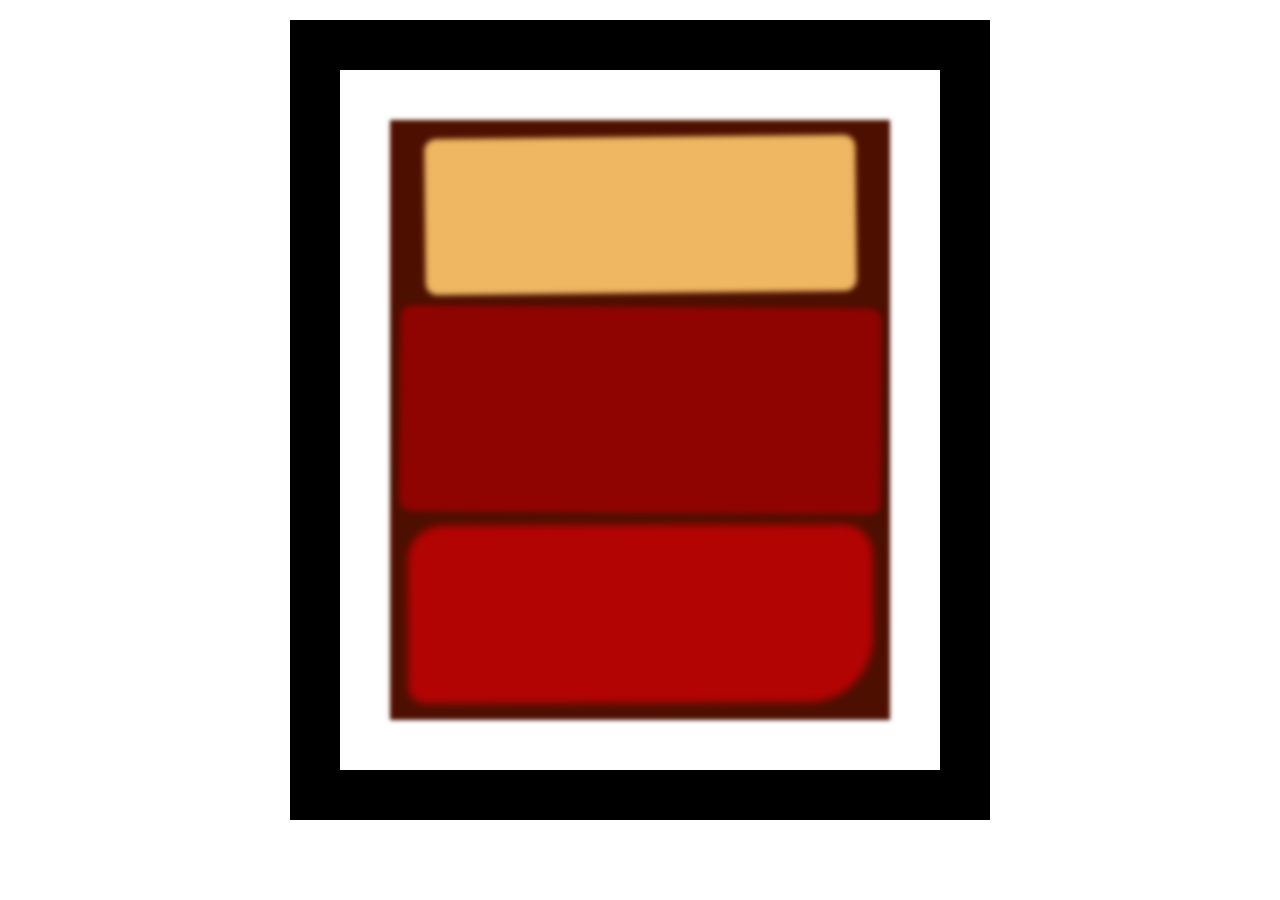
<file: Free Code Camp html-css/c2.1-rothko-painting/index.html>
<!DOCTYPE html>
<html lang="en">
  <head>
    <meta charset="UTF-8">
    <title>Rothko Painting</title>
    <link href="CSS/styles.css" rel="stylesheet">
  </head>
  <body>
    <div class="frame">
      <div class="canvas">
        <div class="one"></div>
        <div class="two"></div>
        <div class="three"></div>
      </div>
    </div>
  </body>
</html>
</file>
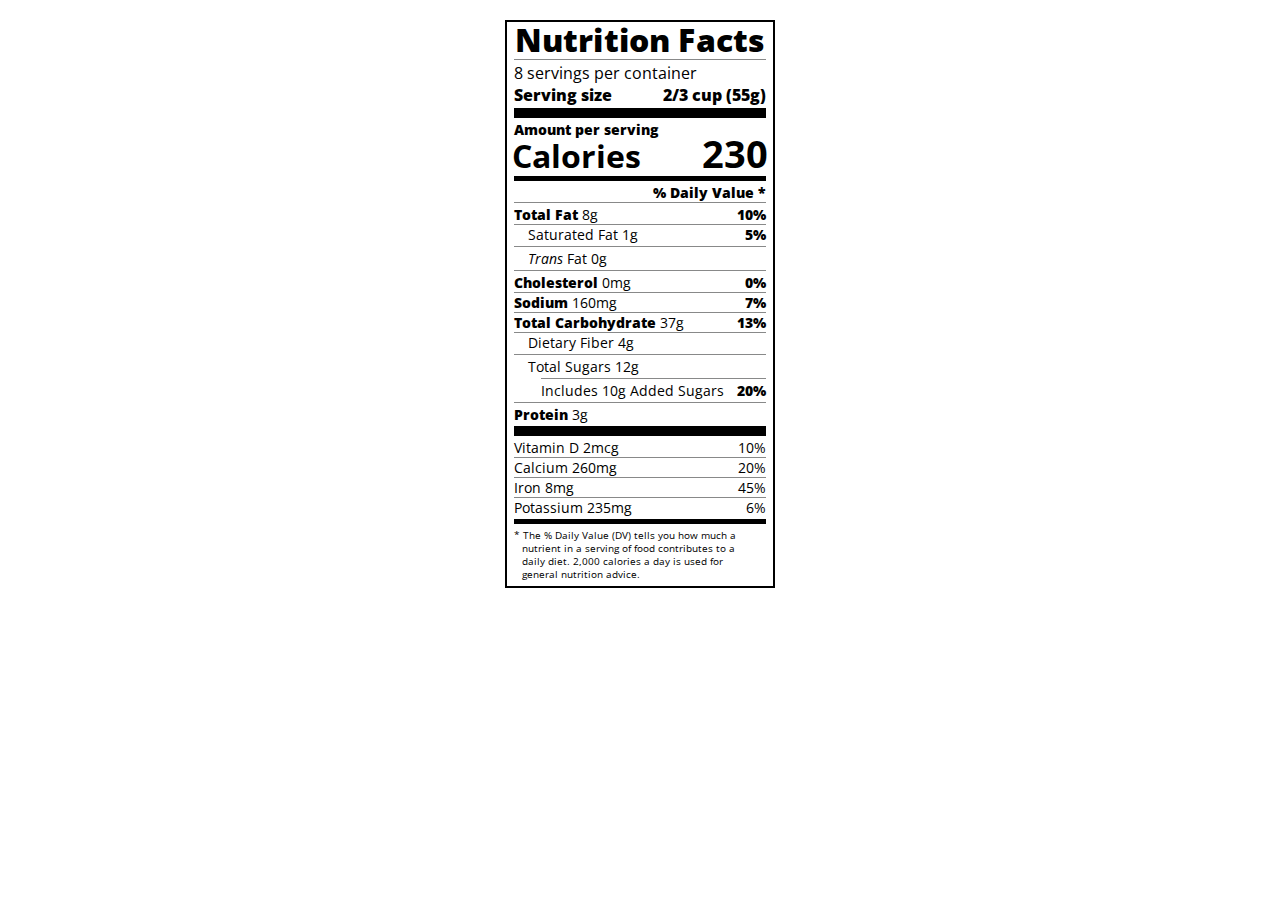
<file: Free Code Camp html-css/c2.3-nutrition-label/index.html>
<!DOCTYPE html>
<html lang="en">
  <head>
    <meta charset="UTF-8">
    <title>Nutrition Label</title>
    <link href="https://fonts.googleapis.com/css?family=Open+Sans:400,700,800" rel="stylesheet">
    <link href="CSS/styles.css" rel="stylesheet">
  </head>
  <body>
    <div class="label">
      <header>
        <h1 class="bold">Nutrition Facts</h1>
        <div class="divider"></div>
        <p>8 servings per container</p>
        <p class="bold">Serving size <span class="right">2/3 cup (55g)</span></p>
      </header>
      <div class="divider lg"></div>
      <div class="calories-info">
        <p class="bold sm-text">Amount per serving</p>
        <h1>Calories <span class="right">230</span></h1>
      </div>
      <div class="divider md"></div>
      <div class="daily-value sm-text">
        <p class="right bold no-divider">% Daily Value *</p>
        <div class="divider"></div>
        <p><span class="bold">Total Fat</span> 8g <span class="bold right">10%</span></p>
        <p class="indent no-divider">Saturated Fat 1g <span class="bold right">5%</span></p>
        <div class="divider"></div>
        <p class="indent no-divider"><i>Trans</i> Fat 0g</p>
        <div class="divider"></div>
        <p><span class="bold">Cholesterol</span> 0mg <span class="right bold">0%</span></p>
        <p><span class="bold">Sodium</span> 160mg <span class="right bold">7%</span></p>
        <p><span class="bold">Total Carbohydrate</span> 37g <span class="right bold">13%</span></p>
        <p class="indent no-divider">Dietary Fiber 4g</p>
        <div class="divider"></div>
        <p class="indent no-divider">Total Sugars 12g</p>
        <div class="divider dbl-indent"></div>
        <p class="dbl-indent no-divider">Includes 10g Added Sugars <span class="right bold">20%</span>
        <div class="divider"></div>
        <p class="no-divider"><span class="bold">Protein</span> 3g</p>
        <div class="divider lg"></div>
        <p>Vitamin D 2mcg <span class="right">10%</span></p>
        <p>Calcium 260mg <span class="right">20%</span></p>
        <p>Iron 8mg <span class="right">45%</span></p>
        <p class="no-divider">Potassium 235mg <span class="right">6%</span></p>
      </div>
      <div class="divider md"></div>
      <p class="note">* The % Daily Value (DV) tells you how much a nutrient in a serving of food contributes to a daily diet. 2,000 calories a day is used for general nutrition advice.</p>
    </div>
  </body>
</html>
</file>
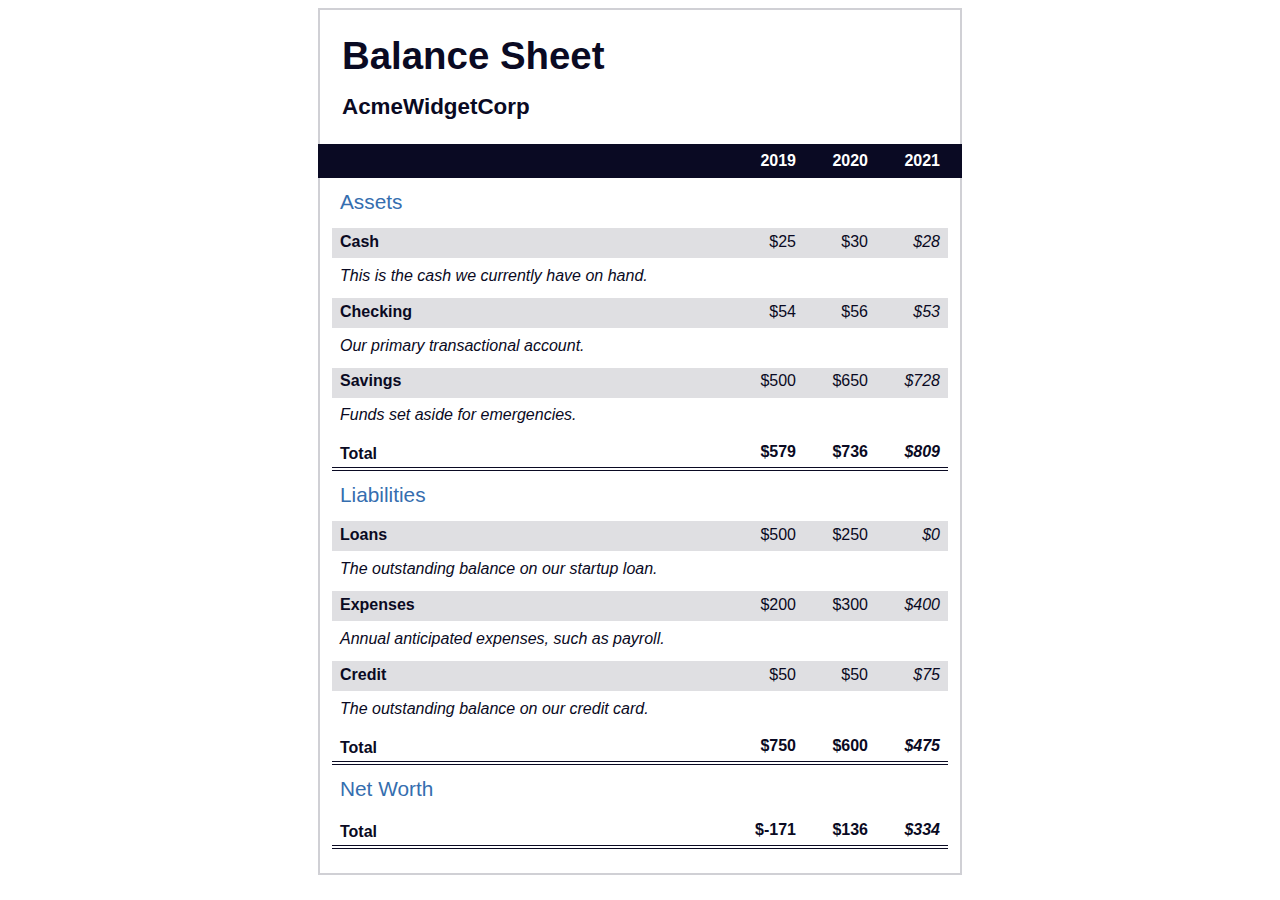
<file: Free Code Camp html-css/c3.1-balance-sheet/index.html>
<!DOCTYPE html>
<html lang="en">
  <head>
    <meta charset="UTF-8">
    <meta name="viewport" content="width=device-width, initial-scale=1.0">
    <title>Balance Sheet</title>
    <link rel="stylesheet" href="css/styles.css">
  </head>
  <body>
    <main>
      <section>
        <h1>
          <span class="flex">
            <span>AcmeWidgetCorp</span>
            <span>Balance Sheet</span>
          </span>
        </h1>
        <div id="years" aria-hidden="true">
          <span class="year">2019</span>
          <span class="year">2020</span>
          <span class="year">2021</span>
        </div>
        <div class="table-wrap">
          <table>
            <caption>Assets</caption>
            <thead>
              <tr>
                <td></td>
                <th><span class="sr-only year">2019</span></th>
                <th><span class="sr-only year">2020</span></th>
                <th class="current"><span class="sr-only year">2021</span></th>
              </tr>
            </thead>
            <tbody>
              <tr class="data">
                <th>Cash <span class="description">This is the cash we currently have on hand.</span></th>
                <td>$25</td>
                <td>$30</td>
                <td class="current">$28</td>
              </tr>
              <tr class="data">
                <th>Checking <span class="description">Our primary transactional account.</span></th>
                <td>$54</td>
                <td>$56</td>
                <td class="current">$53</td>
              </tr>
              <tr class="data">
                <th>Savings <span class="description">Funds set aside for emergencies.</span></th>
                <td>$500</td>
                <td>$650</td>
                <td class="current">$728</td>
              </tr>
              <tr class="total">
                <th>Total <span class="sr-only">Assets</span></th>
                <td>$579</td>
                <td>$736</td>
                <td class="current">$809</td>
              </tr>
            </tbody>
          </table>
          <table>
            <caption>Liabilities</caption>
            <thead>
              <tr>
              <td></td>
              <th><span class="sr-only">2019</span></th>
              <th><span class="sr-only">2020</span></th>
              <th><span class="sr-only">2021</span></th>
              </tr>
            </thead>
            <tbody>
              <tr class="data">
                <th>Loans <span class="description">The outstanding balance on our startup loan.</span></th>
                <td>$500</td>
                <td>$250</td>
                <td class="current">$0</td>
              </tr>
              <tr class="data">
                <th>Expenses <span class="description">Annual anticipated expenses, such as payroll.</span></th>
                <td>$200</td>
                <td>$300</td>
                <td class="current">$400</td>
              </tr>
              <tr class="data">
                <th>Credit <span class="description">The outstanding balance on our credit card.</span></th>
                <td>$50</td>
                <td>$50</td>
                <td class="current">$75</td>
              </tr>
              <tr class="total">
                <th>Total <span class="sr-only">Liabilities</span></th>
                <td>$750</td>
                <td>$600</td>
                <td class="current">$475</td>
              </tr>
            </tbody>
          </table>
          <table>
            <caption>Net Worth</caption>
            <thead>
              <tr>
              <td></td>
              <th><span class="sr-only">2019</span></th>
              <th><span class="sr-only">2020</span></th>
              <th><span class="sr-only">2021</span></th>
              </tr>
            </thead>
            <tbody>
              <tr class="total">
                <th>Total <span class="sr-only">Net Worth</span></th>
                <td>$-171</td>
                <td>$136</td>
                <td class="current">$334</td>
              </tr>
            </tbody>
          </table>
        </div>
      </section>
    </main>
  </body>
</html>
</file>
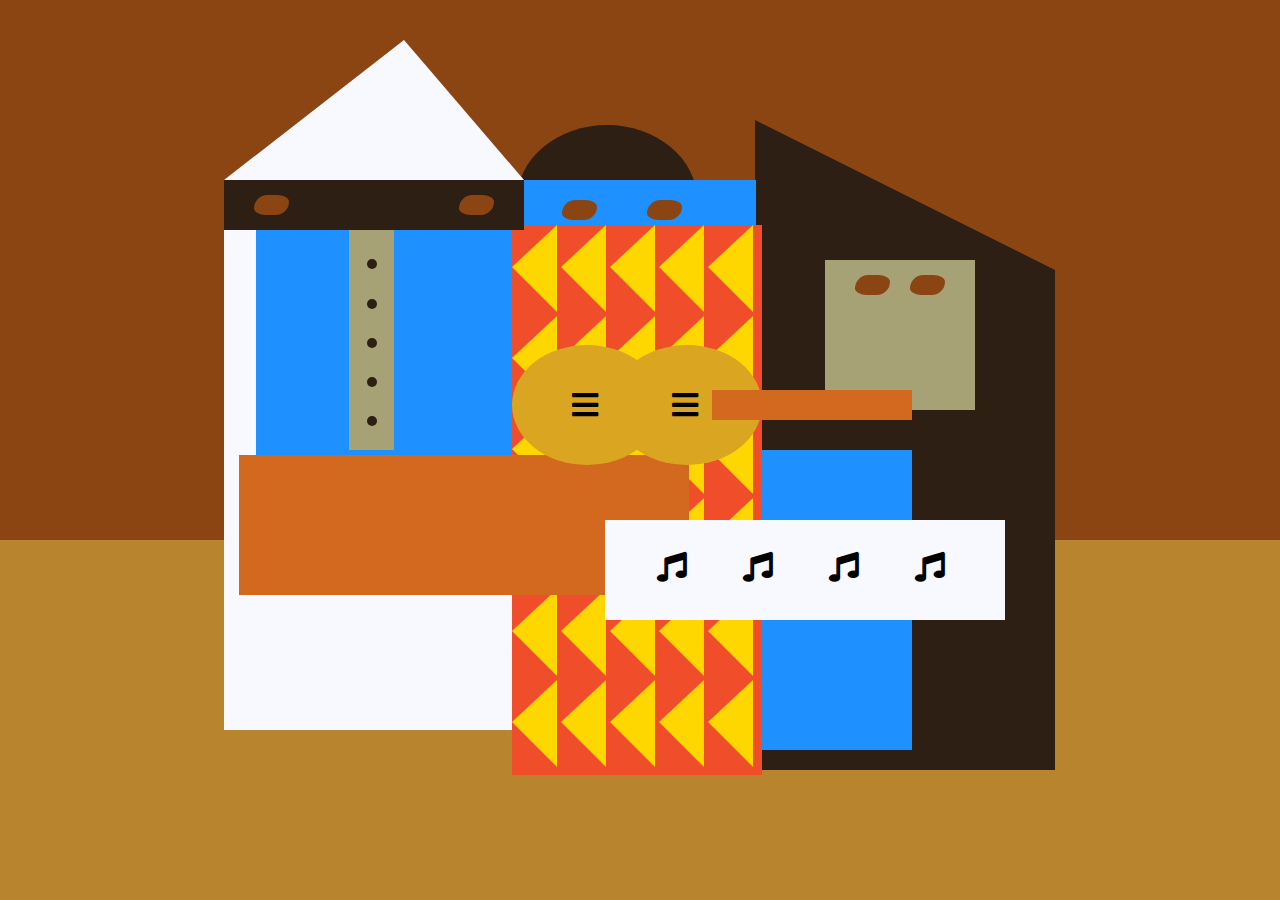
<file: Free Code Camp html-css/c3.2-picasso-painting/index.html>
<!DOCTYPE html>
<html lang="en">
  <head>
    <meta charset="utf-8">
    <title>Picasso Painting</title>
    <link rel="stylesheet" href="css/styles.css" />
    <link rel="stylesheet" href="https://use.fontawesome.com/releases/v5.8.2/css/all.css">
  </head>
  <body>
    <div id="back-wall"></div>
    <div class="characters">
      <div id="offwhite-character">
        <div id="white-hat"></div>
        <div id="black-mask">
          <div class="eyes left"></div>
          <div class="eyes right"></div>
        </div>
        <div id="gray-instrument">
          <div class="black-dot"></div>
          <div class="black-dot"></div>
          <div class="black-dot"></div>
          <div class="black-dot"></div>
          <div class="black-dot"></div>
        </div>
        <div id="tan-table"></div>
      </div>
      <div id="black-character">
        <div id="black-hat"></div>
        <div id="gray-mask">
          <div class="eyes left"></div>
          <div class="eyes right"></div>
        </div>
        <div id="white-paper">
          <i class="fas fa-music"></i>
          <i class="fas fa-music"></i>
          <i class="fas fa-music"></i>
          <i class="fas fa-music"></i>
        </div>
      </div>
      <div class="blue" id="blue-left"></div>
      <div class="blue" id="blue-right"></div>
      <div id="orange-character">
        <div id="black-round-hat"></div>
        <div id="eyes-div">
          <div class="eyes left"></div>
          <div class="eyes right"></div>
        </div>
        <div id="triangles">
          <div class="triangle"></div>
          <div class="triangle"></div>
          <div class="triangle"></div>
          <div class="triangle"></div>
          <div class="triangle"></div>
          <div class="triangle"></div>
          <div class="triangle"></div>
          <div class="triangle"></div>
          <div class="triangle"></div>
          <div class="triangle"></div>
          <div class="triangle"></div>
          <div class="triangle"></div>
          <div class="triangle"></div>
          <div class="triangle"></div>
          <div class="triangle"></div>
          <div class="triangle"></div>
          <div class="triangle"></div>
          <div class="triangle"></div>
          <div class="triangle"></div>
          <div class="triangle"></div>
          <div class="triangle"></div>
          <div class="triangle"></div>
          <div class="triangle"></div>
          <div class="triangle"></div>
          <div class="triangle"></div>
          <div class="triangle"></div>
          <div class="triangle"></div>
          <div class="triangle"></div>
          <div class="triangle"></div>
          <div class="triangle"></div>
        </div>
        <div id="guitar">
          <div class="guitar" id="guitar-left">
            <i class="fas fa-bars"></i>
          </div>
          <div class="guitar" id="guitar-right">
            <i class="fas fa-bars"></i>
          </div>
          <div id="guitar-neck"></div>
        </div>
      </div>
    </div>
  </body>
</html>
</file>
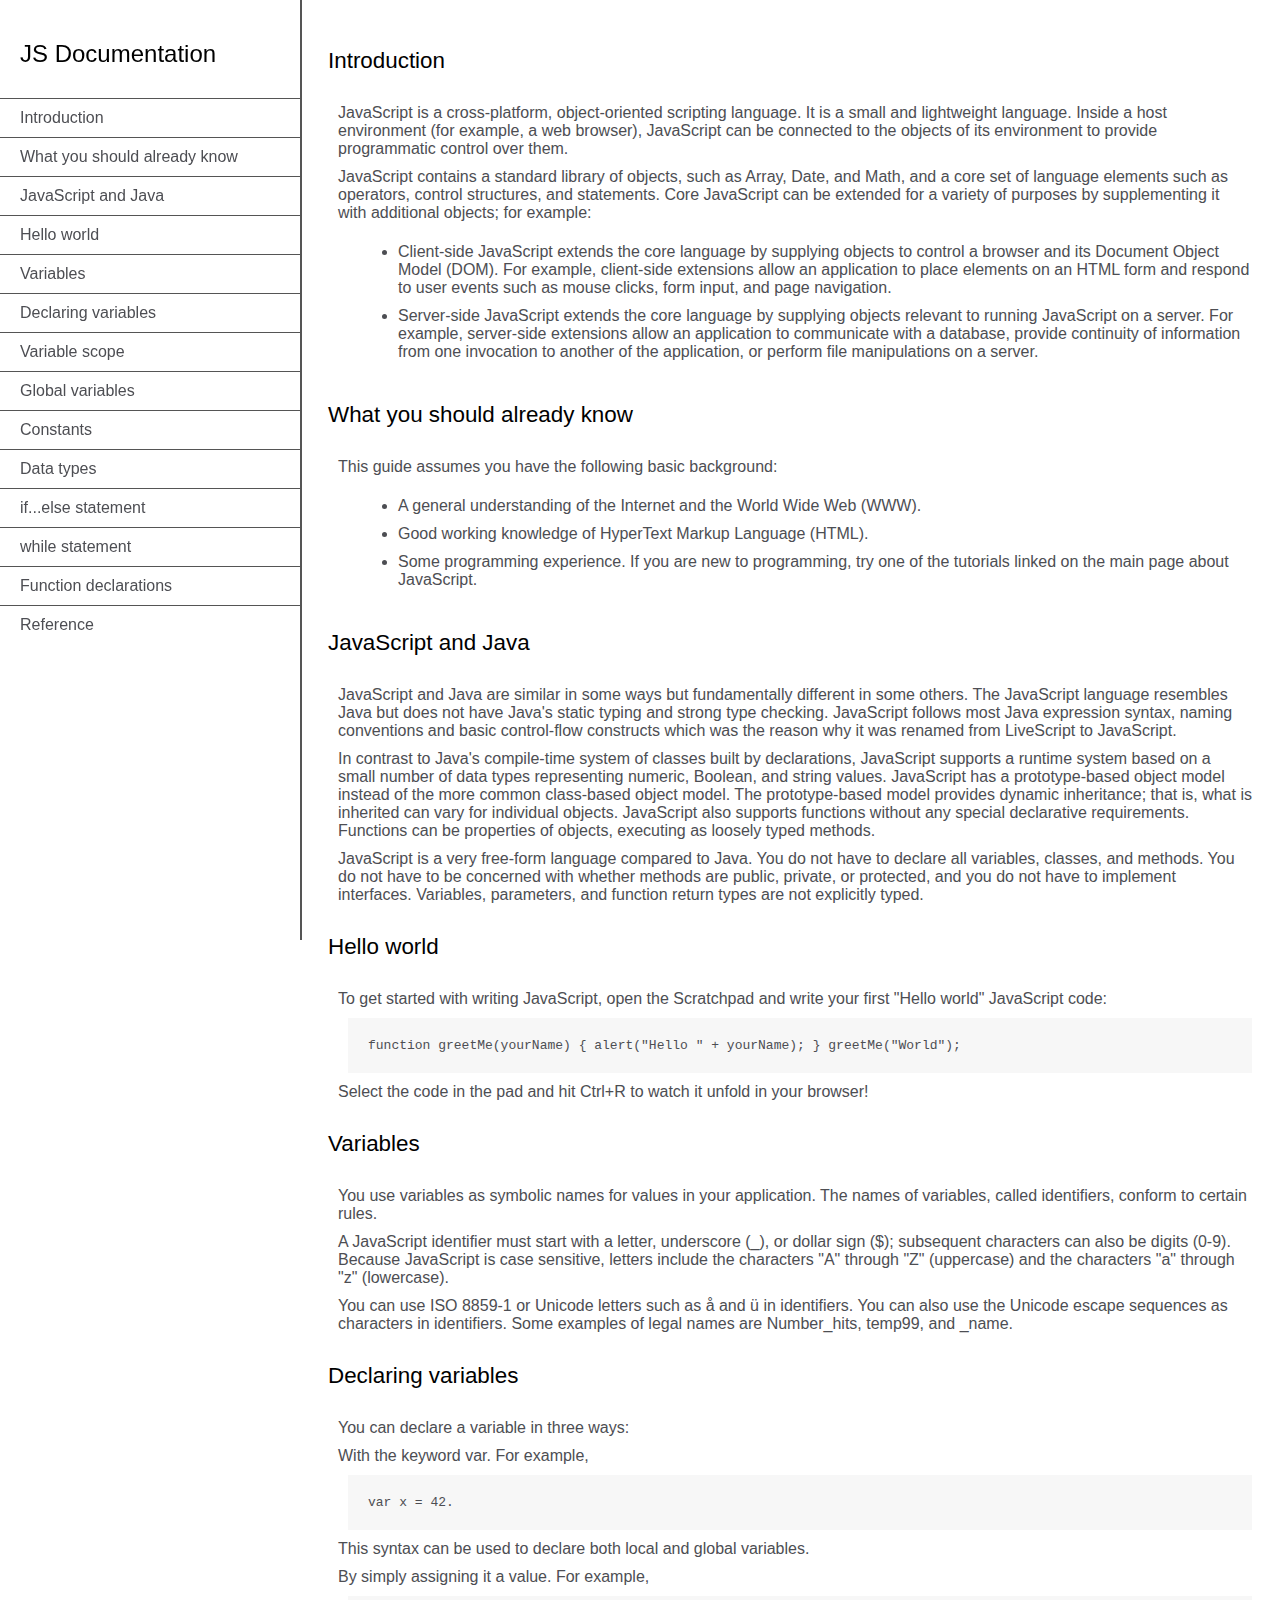
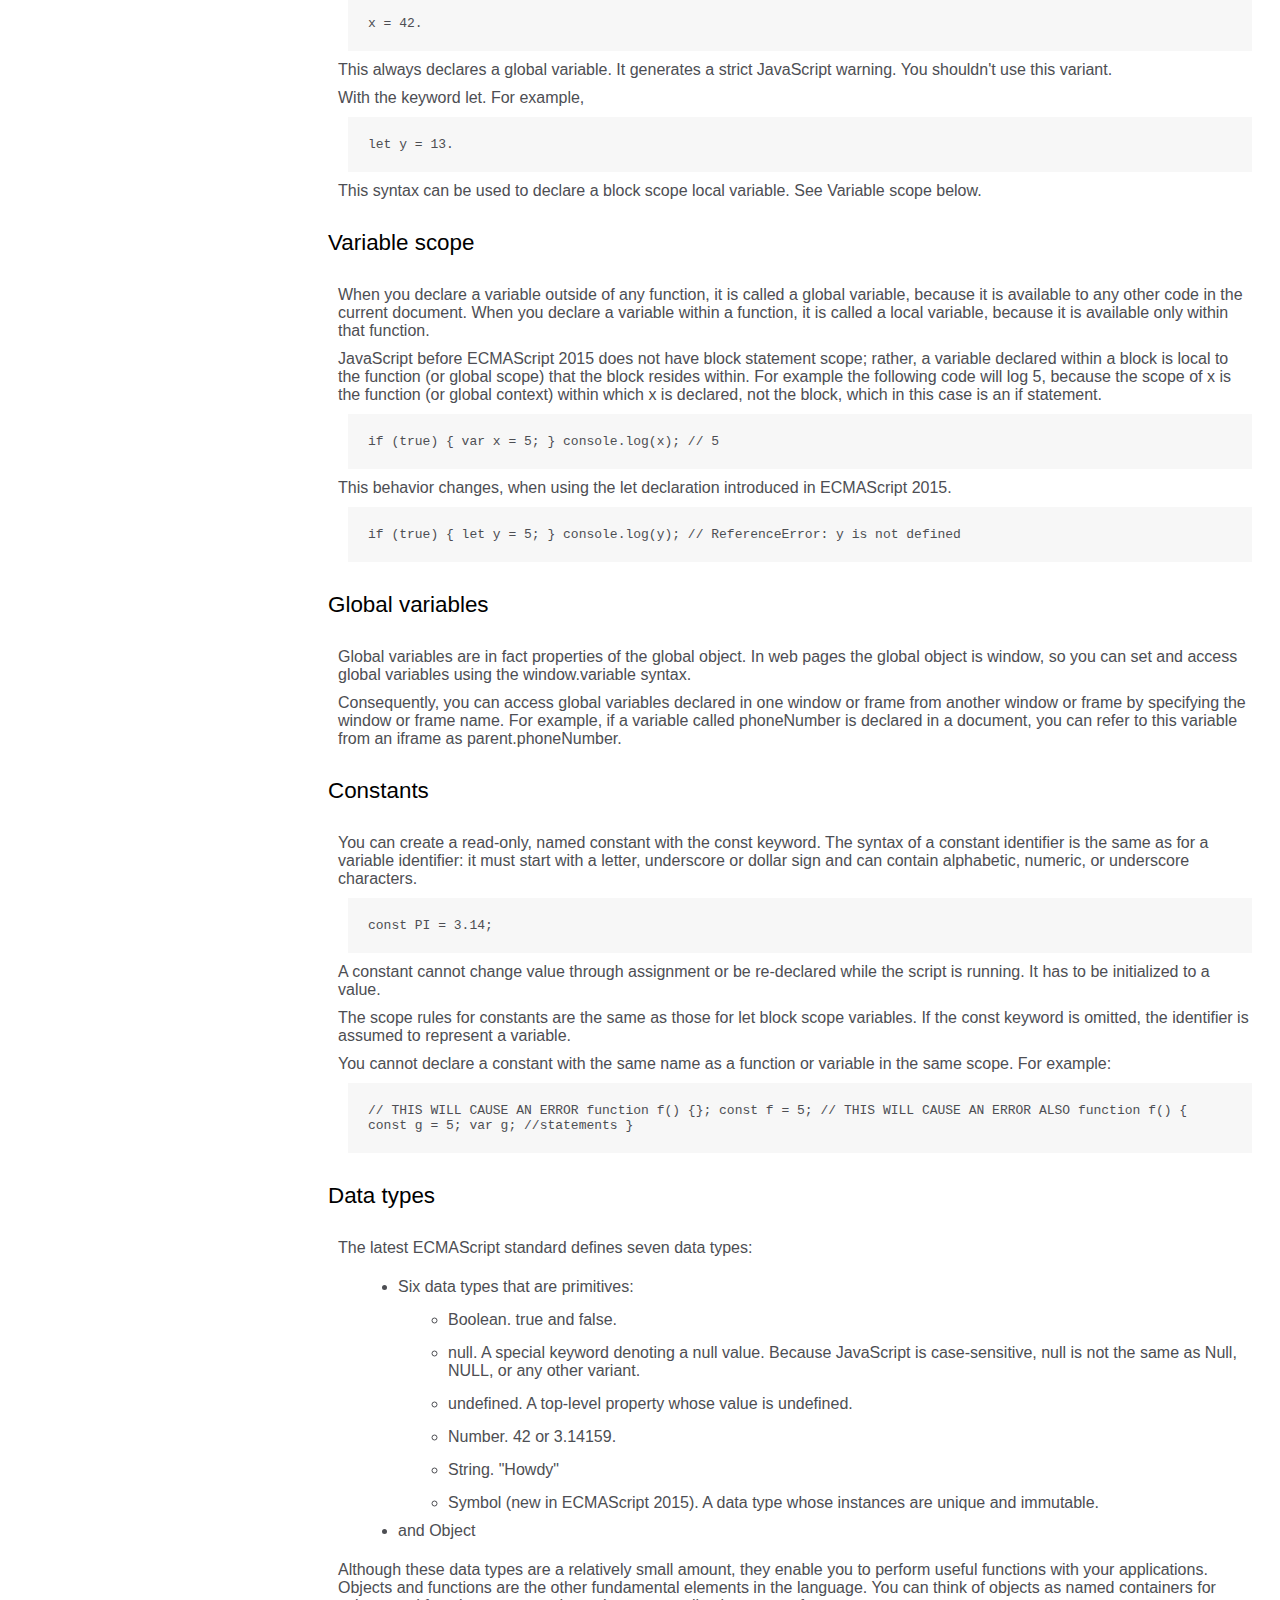
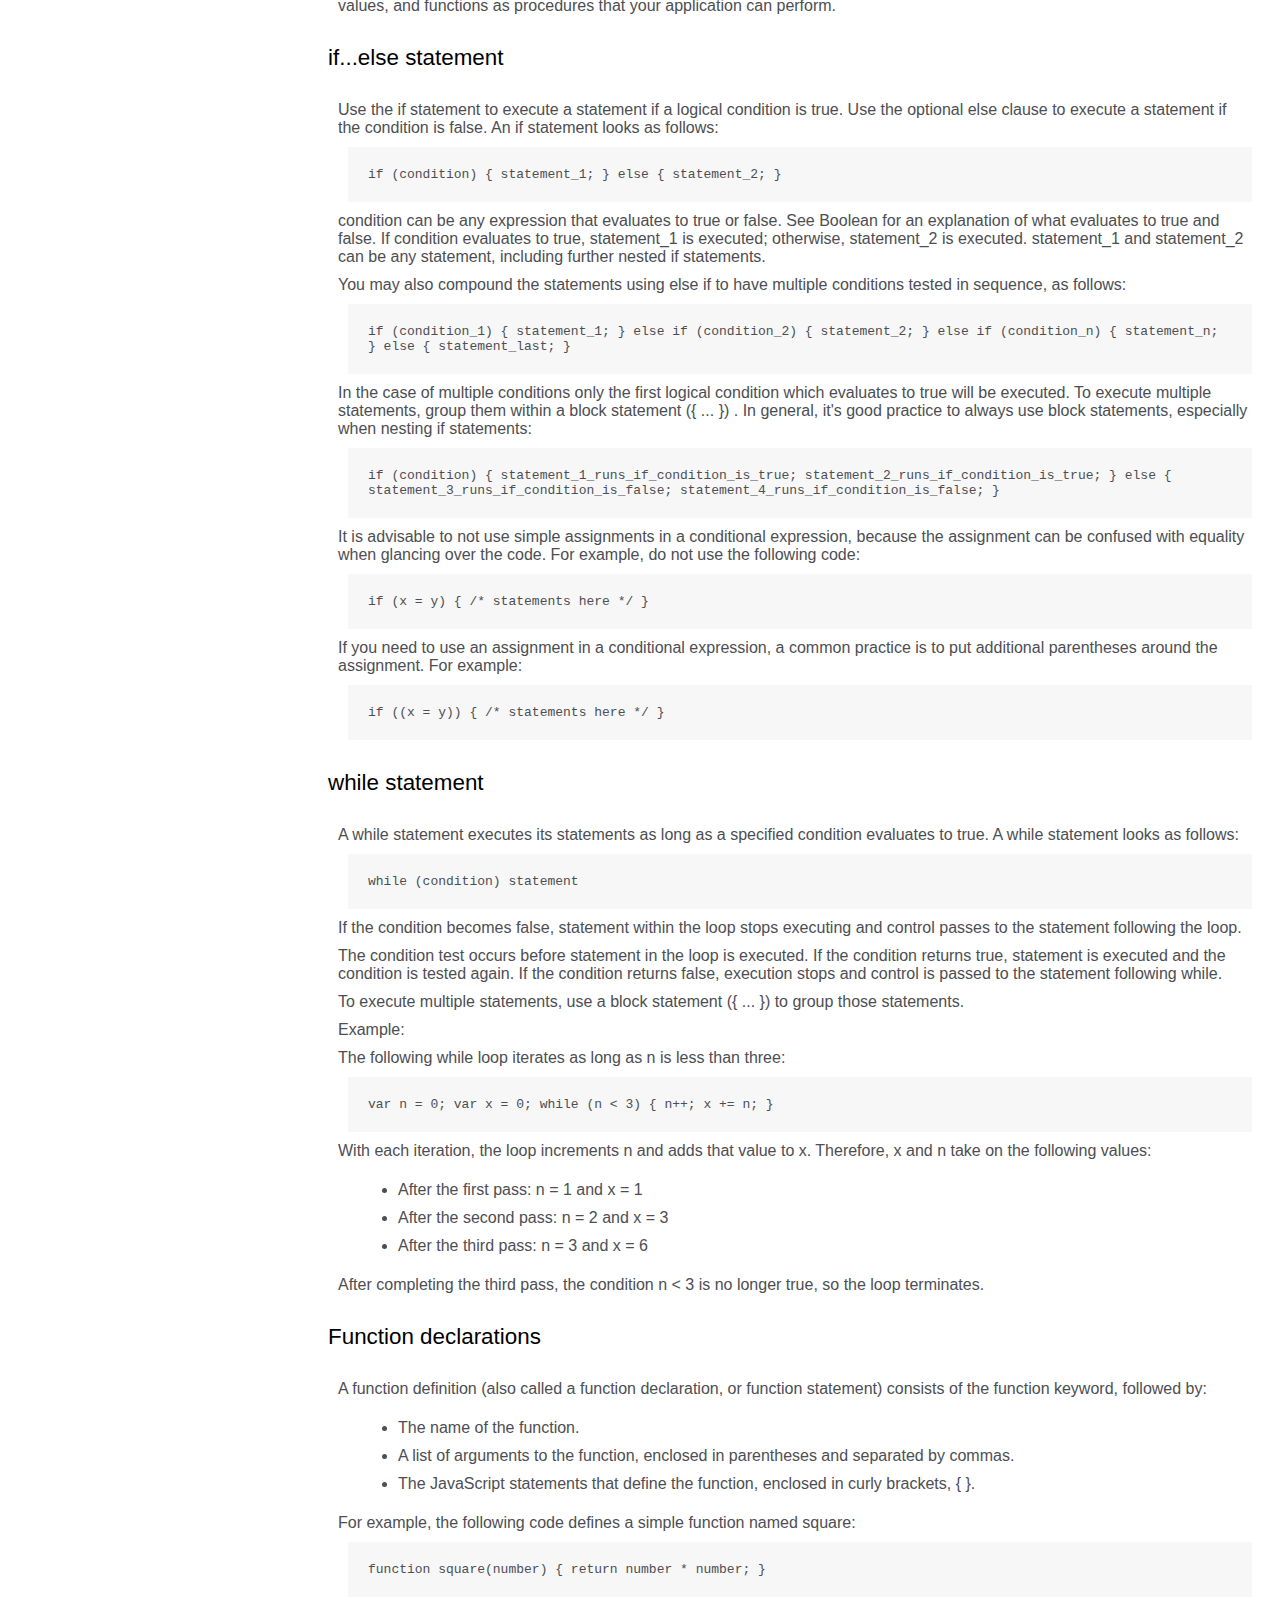
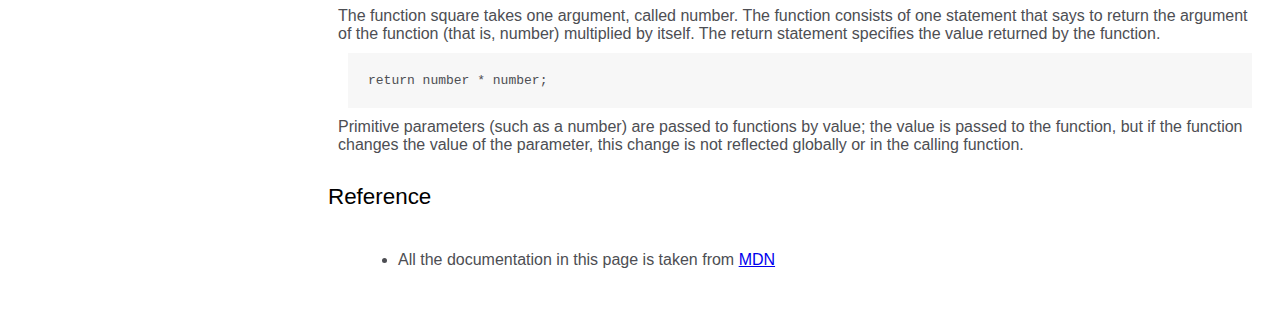
<file: Free Code Camp html-css/c3.4-doc-page/index.html>
<!DOCTYPE html>
<html lang="en">
<head>
    <meta charset="UTF-8">
    <meta http-equiv="X-UA-Compatible" content="IE=edge">
    <meta name="viewport" content="width=device-width, initial-scale=1.0">
    <link rel="stylesheet" href="css/styles.css">
    <title>Technical Documentation Page</title>
</head>
<body>
  <nav id="navbar">    
    <ul>     
      <header class="topic">JS Documentation</header>
      <li><a class="nav-link" href="#Introduction" accesskey="i">Introduction</a></li>
      <li><a class="nav-link" href="#What_you_should_already_know" accesskey="k">What you should already know</a></li>
      <li><a class="nav-link" href="#JavaScript_and_Java" accesskey="j">JavaScript and Java</a></li>
      <li><a class="nav-link" href="#Hello_world" accesskey="h">Hello world</a></li>
      <li><a class="nav-link" href="#Variables" accesskey="v">Variables</a></li>
      <li><a class="nav-link" href="#Declaring_variables" accesskey="d">Declaring variables</a></li>
      <li><a class="nav-link" href="#Variable_scope" accesskey="s">Variable scope</a></li>
      <li><a class="nav-link" href="#Global_variables" accesskey="g">Global variables</a></li>            
      <li><a class="nav-link" href="#Constants" accesskey="c">Constants</a></li>
      <li><a class="nav-link" href="#Data_types" accesskey="c">Data types</a></li>
      <li><a class="nav-link" href="#if...else_statement" accesskey="i">if...else statement</a></li>
      <li><a class="nav-link" href="#while_statement" accesskey="w">while statement</a></li>            
      <li><a class="nav-link" href="#Function_declarations" accesskey="f">Function declarations</a></li>
      <li><a class="nav-link" href="#Reference" accesskey="r">Reference</a></li>
    </ul>
  </nav>  
  <main id="main-doc">
    <section class="main-section" aria-labelledby="Introduction" id="Introduction">
      <header>Introduction</header>
      <p>JavaScript is a cross-platform, object-oriented scripting language. It is a small and lightweight language. Inside a host environment (for example, a web browser), JavaScript can be connected to the objects of its environment to provide programmatic control over them.</p>
      <p>JavaScript contains a standard library of objects, such as Array, Date, and Math, and a core set of language elements such as operators, control structures, and statements. Core JavaScript can be extended for a variety of purposes by supplementing it with additional objects; for example:</p>
      <ul>
        <li>Client-side JavaScript extends the core language by supplying objects to control a browser and its Document Object Model (DOM). For example, client-side extensions allow an application to place elements on an HTML form and respond to user events such as mouse clicks, form input, and page navigation.</li>
        <li>Server-side JavaScript extends the core language by supplying objects relevant to running JavaScript on a server. For example, server-side extensions allow an application to communicate with a database, provide continuity of information from one invocation to another of the application, or perform file manipulations on a server.</li>
      </ul>
    </section>
    <section class="main-section" aria-labelledby="What_you_should_already_know" id="What_you_should_already_know">
      <header>What you should already know</header>
      <p>This guide assumes you have the following basic background:</p>
      <ul>
        <li>A general understanding of the Internet and the World Wide Web (WWW).</li>
        <li>Good working knowledge of HyperText Markup Language (HTML).</li>
        <li>Some programming experience. If you are new to programming, try one of the tutorials linked on the main page about JavaScript.</li>
      </ul>
    </section>
    <section class="main-section" aria-labelledby="JavaScript_and_Java" id="JavaScript_and_Java">
      <header>JavaScript and Java</header>
      <p>JavaScript and Java are similar in some ways but fundamentally different in some others. The JavaScript language resembles Java but does not have Java's static typing and strong type checking. JavaScript follows most Java expression syntax, naming conventions and basic control-flow constructs which was the reason why it was renamed from LiveScript to JavaScript.</p>
      <p>In contrast to Java's compile-time system of classes built by declarations, JavaScript supports a runtime system based on a small number of data types representing numeric, Boolean, and string values. JavaScript has a prototype-based object model instead of the more common class-based object model. The prototype-based model provides dynamic inheritance; that is, what is inherited can vary for individual objects. JavaScript also supports functions without any special declarative requirements. Functions can be properties of objects, executing as loosely typed methods.</p>
      <p>JavaScript is a very free-form language compared to Java. You do not have to declare all variables, classes, and methods. You do not have to be concerned with whether methods are public, private, or protected, and you do not have to implement interfaces. Variables, parameters, and function return types are not explicitly typed.</p>   
    </section>
    <section class="main-section" aria-labelledby="Hello_world" id="Hello_world">
      <header>Hello world</header>
      <p>To get started with writing JavaScript, open the Scratchpad and write your first "Hello world" JavaScript code:</p>
      <code>function greetMe(yourName) { alert("Hello " + yourName); } greetMe("World");
      </code>
      <p>Select the code in the pad and hit Ctrl+R to watch it unfold in your browser!</p>
    </section>
    <section class="main-section" aria-labelledby="Variables" id="Variables">
      <header>Variables</header>
      <p>You use variables as symbolic names for values in your application. The names of variables, called identifiers, conform to certain rules.</p>
      <p>A JavaScript identifier must start with a letter, underscore (_), or dollar sign ($); subsequent characters can also be digits (0-9). Because JavaScript is case sensitive, letters include the characters "A" through "Z" (uppercase) and the characters "a" through "z" (lowercase).</p>
      <p>You can use ISO 8859-1 or Unicode letters such as å and ü in identifiers. You can also use the Unicode escape sequences as characters in identifiers. Some examples of legal names are Number_hits, temp99, and _name.</p>
    </section>
    <section class="main-section" aria-labelledby="Declaring_variables" id="Declaring_variables">
      <header>Declaring variables</header>
      <p>You can declare a variable in three ways:</p>
      <p>With the keyword var. For example,</p>
      <code>var x = 42.
      </code>
      <p>This syntax can be used to declare both local and global variables.</p>
      <p>By simply assigning it a value. For example,</p>
      <code>x = 42.
      </code>
      <p>This always declares a global variable. It generates a strict JavaScript warning. You shouldn't use this variant.</p>
      <p>With the keyword let. For example,</p>
      <code>let y = 13.
      </code>
      <p>This syntax can be used to declare a block scope local variable. See Variable scope below.</p>
    </section>
    <section class="main-section" aria-labelledby="Variable_scope" id="Variable_scope">
      <header>Variable scope</header>
      <p>When you declare a variable outside of any function, it is called a global variable, because it is available to any other code in the current document. When you declare a variable within a function, it is called a local variable, because it is available only within that function.</p>
      <p>JavaScript before ECMAScript 2015 does not have block statement scope; rather, a variable declared within a block is local to the function (or global scope) that the block resides within. For example the following code will log 5, because the scope of x is the function (or global context) within which x is declared, not the block, which in this case is an if statement.</p>
      <code>if (true) { var x = 5; } console.log(x); // 5
      </code>
      <p>This behavior changes, when using the let declaration introduced in ECMAScript 2015.</p>
      <code>if (true) { let y = 5; } console.log(y); // ReferenceError: y is not defined
      </code>
    </section>
    <section class="main-section" aria-labelledby="Global_variables" id="Global_variables">
      <header>Global variables</header>
      <p>Global variables are in fact properties of the global object. In web pages the global object is window, so you can set and access global variables using the window.variable syntax.</p>
      <p>Consequently, you can access global variables declared in one window or frame from another window or frame by specifying the window or frame name. For example, if a variable called phoneNumber is declared in a document, you can refer to this variable from an iframe as parent.phoneNumber.</p>
    </section>
    <section class="main-section" aria-labelledby="Constants" id="Constants">
      <header>Constants</header>
      <p>You can create a read-only, named constant with the const keyword. The syntax of a constant identifier is the same as for a variable identifier: it must start with a letter, underscore or dollar sign and can contain alphabetic, numeric, or underscore characters.</p>
      <code>const PI = 3.14;
      </code>
      <p>A constant cannot change value through assignment or be re-declared while the script is running. It has to be initialized to a value.</p>
      <p>The scope rules for constants are the same as those for let block scope variables. If the const keyword is omitted, the identifier is assumed to represent a variable.</p>
      <p>You cannot declare a constant with the same name as a function or variable in the same scope. For example:</p>
      <code>// THIS WILL CAUSE AN ERROR function f() {}; const f = 5; // THIS WILL CAUSE AN ERROR ALSO function f() { const g = 5; var g; //statements }
      </code>
    </section>
    <section class="main-section" aria-labelledby="Data_types" id="Data_types">
      <header>Data types</header>
      <p>The latest ECMAScript standard defines seven data types:</p>
      <ul>
        <li>Six data types that are primitives:</li>
        <div class="circle">
          <li>Boolean. true and false.</li>
          <li>null. A special keyword denoting a null value. Because JavaScript is case-sensitive, null is not the same as Null, NULL, or any other variant.</li>
          <li>undefined. A top-level property whose value is undefined.</li>
          <li>Number. 42 or 3.14159.</li>
          <li>String. "Howdy"</li>
          <li>Symbol (new in ECMAScript 2015). A data type whose instances are unique and immutable.</li>
        </div>
        <li>and Object</li>
      </ul>
      <p>Although these data types are a relatively small amount, they enable you to perform useful functions with your applications. Objects and functions are the other fundamental elements in the language. You can think of objects as named containers for values, and functions as procedures that your application can perform.</p>
    </section>
    <section class="main-section" aria-labelledby="if...else_statement" id="if...else_statement">
      <header>if...else statement</header>
      <p>Use the if statement to execute a statement if a logical condition is true. Use the optional else clause to execute a statement if the condition is false. An if statement looks as follows:</p>
      <code>if (condition) { statement_1; } else { statement_2; }
      </code>
      <p>condition can be any expression that evaluates to true or false. See Boolean for an explanation of what evaluates to true and false. If condition evaluates to true, statement_1 is executed; otherwise, statement_2 is executed. statement_1 and statement_2 can be any statement, including further nested if statements.</p>
      <p>You may also compound the statements using else if to have multiple conditions tested in sequence, as follows:</p>
      <code>if (condition_1) { statement_1; } else if (condition_2) {
      statement_2; } else if (condition_n) { statement_n; } else { statement_last; }
      </code>
      <p>In the case of multiple conditions only the first logical condition which evaluates to true will be executed. To execute multiple statements, group them within a block statement ({ ... }) . In general, it's good practice to always use block statements, especially when nesting if statements:</p>
      <code>if (condition) { statement_1_runs_if_condition_is_true;
      statement_2_runs_if_condition_is_true; } else {
      statement_3_runs_if_condition_is_false;
      statement_4_runs_if_condition_is_false; }
      </code>
      <p>It is advisable to not use simple assignments in a conditional expression, because the assignment can be confused with equality when glancing over the code. For example, do not use the following code:</p>
      <code>if (x = y) { /* statements here */ }
      </code>
      <p>If you need to use an assignment in a conditional expression, a common practice is to put additional parentheses around the assignment. For example:</p>
      <code>if ((x = y)) { /* statements here */ }
      </code>
    </section>
    <section class="main-section" aria-labelledby="while_statement" id="while_statement">
      <header>while statement</header>
      <p>A while statement executes its statements as long as a specified condition evaluates to true. A while statement looks as follows:</p>
      <code>while (condition) statement
      </code>
      <p>If the condition becomes false, statement within the loop stops executing and control passes to the statement following the loop.</p>
      <p>The condition test occurs before statement in the loop is executed. If the condition returns true, statement is executed and the condition is tested again. If the condition returns false, execution stops and control is passed to the statement following while.</p>
      <p>To execute multiple statements, use a block statement ({ ... }) to group those statements.</p>
      <p>Example:</p>
      <p>The following while loop iterates as long as n is less than three:</p>
      <code>var n = 0; var x = 0; while (n < 3) { n++; x += n; }
      </code>
      <p>With each iteration, the loop increments n and adds that value to x. Therefore, x and n take on the following values:</p>
      <ul>
        <li>After the first pass: n = 1 and x = 1</li>
        <li>After the second pass: n = 2 and x = 3</li>
        <li>After the third pass: n = 3 and x = 6</li>
      </ul>
      <p>After completing the third pass, the condition n < 3 is no longer true, so the loop terminates.</p>
    </section>
    <section class="main-section" aria-labelledby="function_declarations" id="Function_declarations">
      <header>Function declarations</header>
      <p>A function definition (also called a function declaration, or function statement) consists of the function keyword, followed by:</p>
      <ul>
        <li>The name of the function.</li>
        <li>A list of arguments to the function, enclosed in parentheses and separated by commas.</li>
        <li>The JavaScript statements that define the function, enclosed in curly brackets, { }.</li>
      </ul>
      <p>For example, the following code defines a simple function named square:</p>
      <code>function square(number) { return number * number; }
      </code>
      <p>The function square takes one argument, called number. The function consists of one statement that says to return the argument of the function (that is, number) multiplied by itself. The return statement specifies the value returned by the function.</p>
      <code>return number * number;
      </code>
      <p>Primitive parameters (such as a number) are passed to functions by value; the value is passed to the function, but if the function changes the value of the parameter, this change is not reflected globally or in the calling function.</p>
    </section>
    <section class="main-section" aria-labelledby="Reference" id="Reference">
      <header>Reference</header>
      <ul>
        <li>All the documentation in this page is taken from <a href="https://developer.mozilla.org/en-US/docs/Web/JavaScript/Guide">MDN</a></li>
      </ul>
    </section>
  </main>
</body>
</html>
</file>
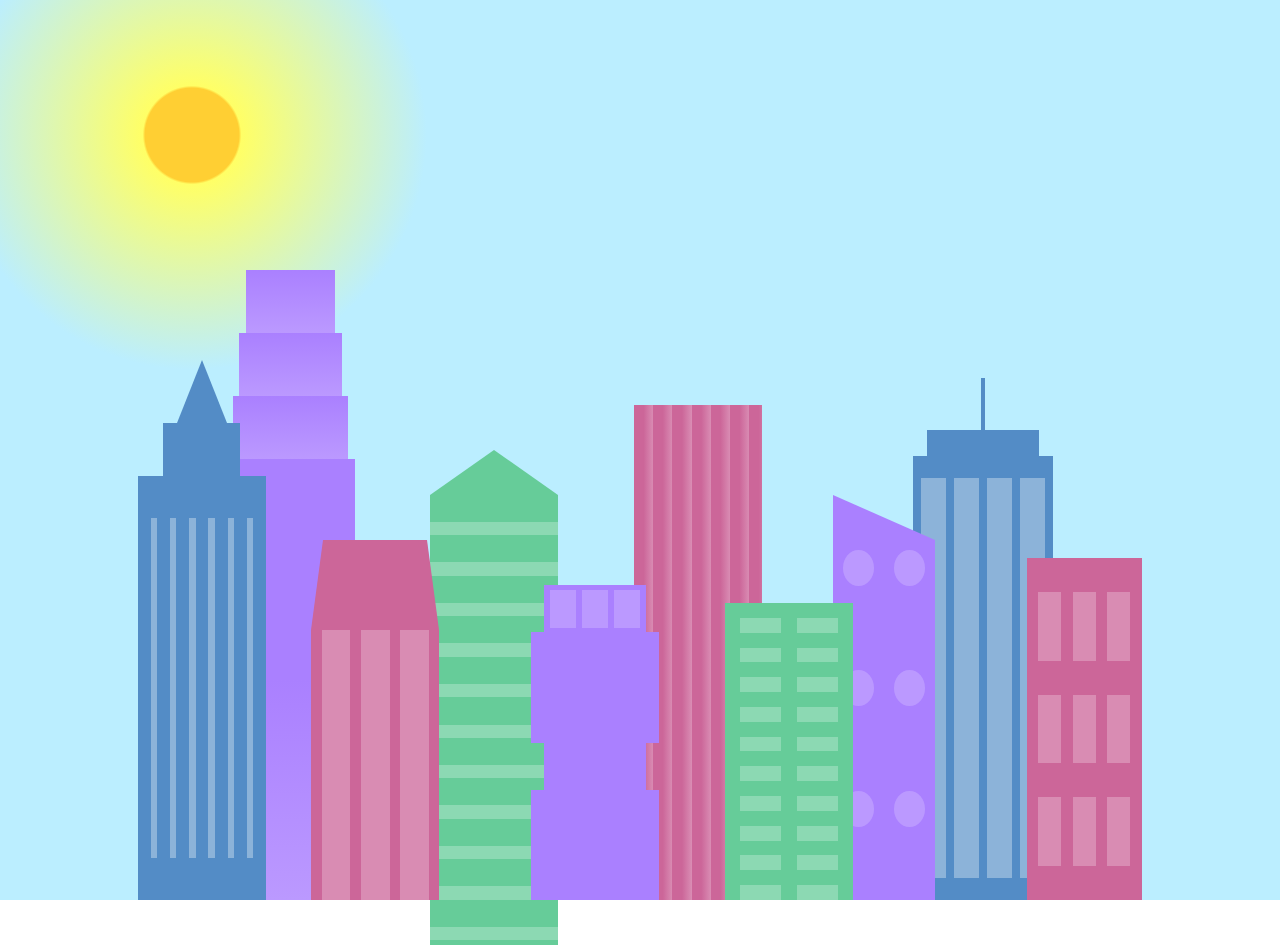
<file: Free Code Camp html-css/c4.1-city-skyline/index.html>
<!DOCTYPE html>
<html lang="en">
<head>
    <meta charset="UTF-8">
    <meta http-equiv="X-UA-Compatible" content="IE=edge">
    <meta name="viewport" content="width=device-width, initial-scale=1.0">
    <link rel="stylesheet" href="css/styles.css">
    <title>City Skyline</title>
</head>
<body>
    <div class="background-buildings sky">
      <div></div>
      <div></div>
      <div class="bb1 building-wrap">
        <div class="bb1a bb1-window"></div>
        <div class="bb1b bb1-window"></div>
        <div class="bb1c bb1-window"></div>
        <div class="bb1d"></div>
      </div>
      <div class="bb2">
        <div class="bb2a"></div>
        <div class="bb2b"></div>
      </div>
      <div class="bb3"></div>
      <div></div>
      <div class="bb4 building-wrap">
        <div class="bb4a"></div>
        <div class="bb4b"></div>
        <div class="bb4c window-wrap">
          <div class="bb4-window"></div>
          <div class="bb4-window"></div>
          <div class="bb4-window"></div>
          <div class="bb4-window"></div>
        </div>
      </div>
      <div></div>
      <div></div>
    </div>

    <div class="foreground-buildings">
      <div></div>
      <div></div>
      <div class="fb1 building-wrap">
        <div class="fb1a"></div>
        <div class="fb1b"></div>
        <div class="fb1c"></div>
      </div>
      <div class="fb2">
        <div class="fb2a"></div>
        <div class="fb2b window-wrap">
          <div class="fb2-window"></div>
          <div class="fb2-window"></div>
          <div class="fb2-window"></div>
        </div>
      </div>
      <div></div>
      <div class="fb3 building-wrap">
        <div class="fb3a window-wrap">
          <div class="fb3-window"></div>
          <div class="fb3-window"></div>
          <div class="fb3-window"></div>
        </div>
        <div class="fb3b"></div>
        <div class="fb3a"></div>
        <div class="fb3b"></div>
      </div>
      <div class="fb4">
        <div class="fb4a"></div>
        <div class="fb4b">
          <div class="fb4-window"></div>
          <div class="fb4-window"></div>
          <div class="fb4-window"></div>
          <div class="fb4-window"></div>
          <div class="fb4-window"></div>
          <div class="fb4-window"></div>
        </div>
      </div>
      <div class="fb5"></div>
      <div class="fb6"></div>
      <div></div>
      <div></div>
    </div>
  </body>
</html>
</file>
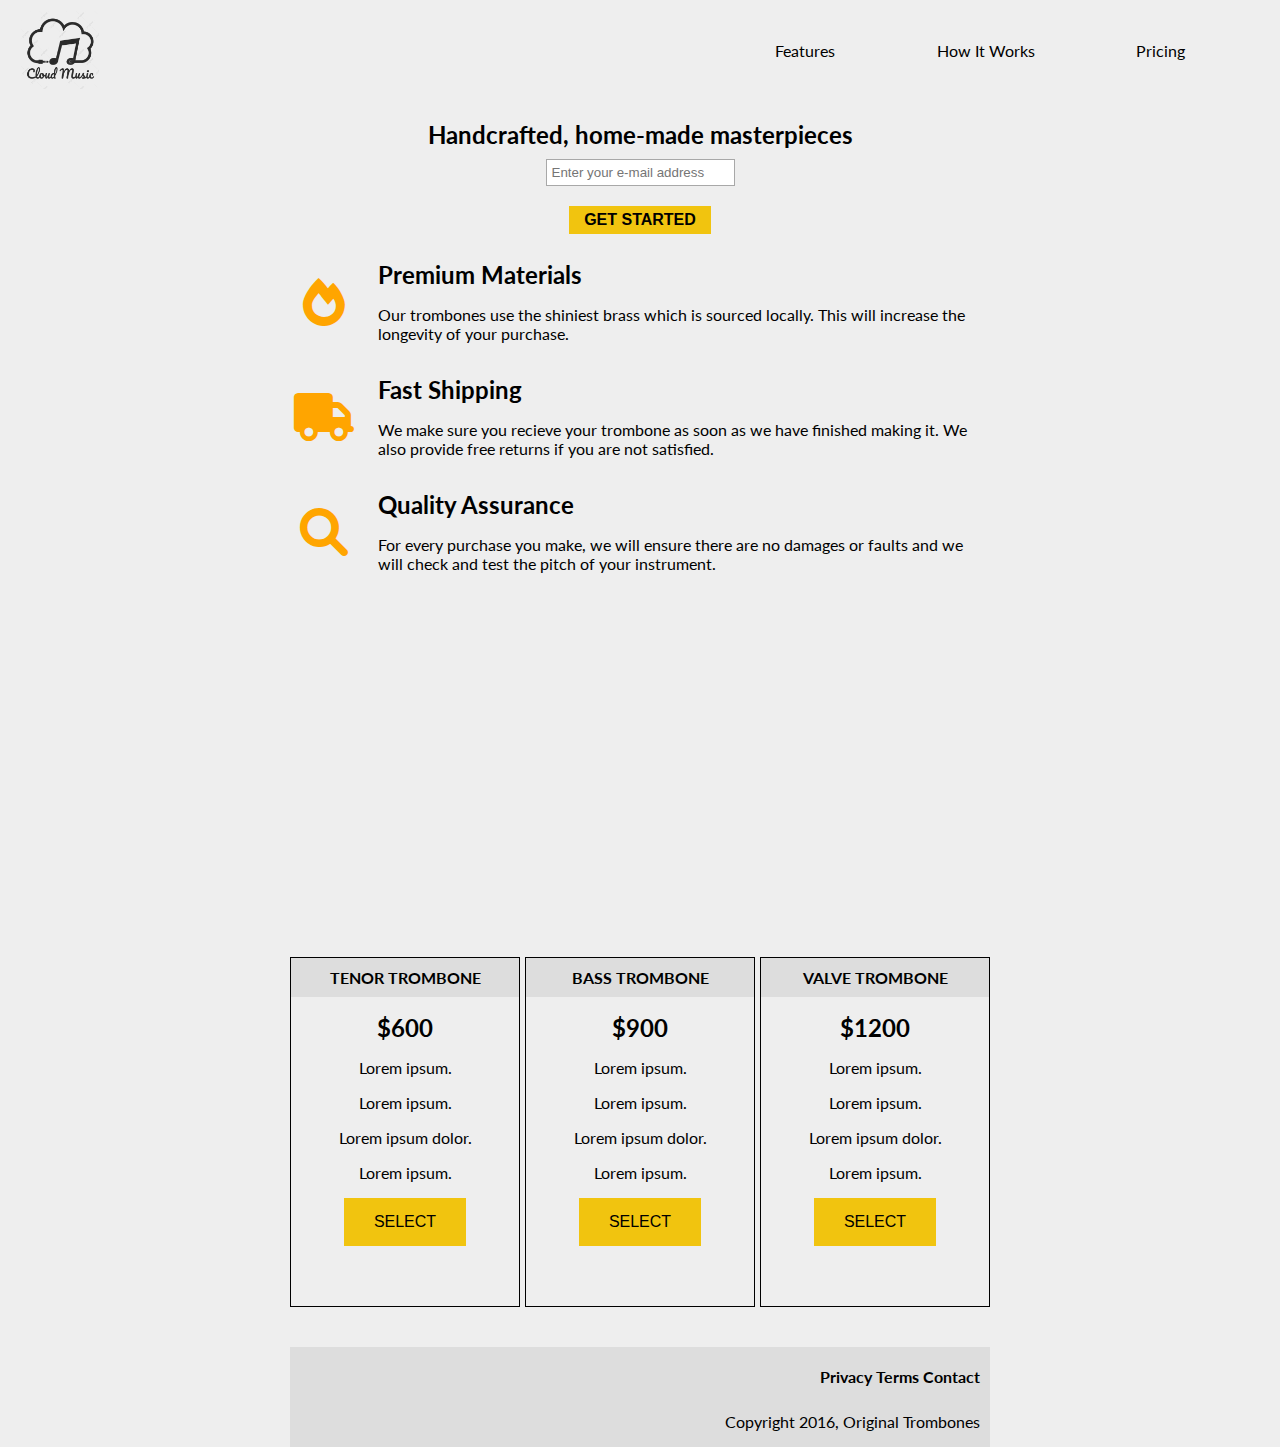
<file: Free Code Camp html-css/c4.3-landing-page/index.html>
<!DOCTYPE html>
<html lang="en">
<head>
    <meta charset="UTF-8">
    <meta http-equiv="X-UA-Compatible" content="IE=edge">
    <meta name="viewport" content="width=device-width, initial-scale=1.0">
    <title>Document</title>
    <link rel="stylesheet" href="css/styles.css">
    <link href='http://fonts.googleapis.com/css?family=Lato:400,700' rel='stylesheet' type='text/css'>
    <link rel="stylesheet" href="https://cdnjs.cloudflare.com/ajax/libs/font-awesome/6.0.0/css/all.min.css">
</head>
<body>
    <header id="header">
        <img id="header-img" src="images\logo.png">
        <nav id="nav-bar">
            <ul>
                <li><a class="nav-link" href="#features">Features</a></li>
                <li><a class="nav-link" href="#how-it-works">How It Works</a></li>
                <li><a class="nav-link" href="#pricing">Pricing</a></li>
            </ul>
        </nav>
    </header>
    <form id="form" method="post" action="https://www.freecodecamp.com/email-submit">
        <label for="email">Handcrafted, home-made masterpieces<input type="email" id="email" name="email" placeholder="Enter your e-mail address"></label>
        <input type="submit" id="submit" value="GET STARTED">
    </form>
    <section id="features">
        <div class="grid">
            <div class="icon">
                <i class="fa-solid fa-fire fa-3x"></i>
            </div>            
            <div class="description">
                <h1>Premium Materials</h1>
                <p>Our trombones use the shiniest brass which is sourced locally. This will increase the longevity of your purchase.</p>
            </div>    
        </div>
        <div class="grid">
            <div class="icon">
                <i class="fa-solid fa-truck fa-3x"></i>
            </div>            
            <div class="description">
                <h1>Fast Shipping</h1>
                <p>We make sure you recieve your trombone as soon as we have finished making it. We also provide free returns if you are not satisfied.</p>
            </div>
        </div>
        <div class="grid">
            <div class="icon">
                <i class="fa-solid fa-magnifying-glass fa-3x"></i>
            </div>
            <div class="description">
                <h1>Quality Assurance</h1>
                <p>For every purchase you make, we will ensure there are no damages or faults and we will check and test the pitch of your instrument.</p>
            </div>    
        </div>
    </section>
    <section id="how-it-works">
        <iframe id="video" width="560" height="315" src="https://www.youtube.com/embed/y8Yv4pnO7qc" title="Roman Carnival Overture Op. 9 for Five Trombones" frameborder="0" allow="accelerometer; autoplay; clipboard-write; encrypted-media; gyroscope; picture-in-picture" allowfullscreen></iframe>
    </section>
    <section id="pricing">
        <div id="instrument">
            <h2 class="instrument-name">TENOR TROMBONE</h1>
            <h1 class="price">$600</h1>
            <p class="description">Lorem ipsum.</p>
            <p class="description">Lorem ipsum.</p>
            <p class="description">Lorem ipsum dolor.</p>
            <p class="description">Lorem ipsum.</p>
            <input type="submit" id="select" value="SELECT">
        </div>
        <div id="instrument">
            <h2 class="instrument-name">BASS TROMBONE</h1>
            <h1 class="price">$900</h1>
            <p class="description">Lorem ipsum.</p>
            <p class="description">Lorem ipsum.</p>
            <p class="description">Lorem ipsum dolor.</p>
            <p class="description">Lorem ipsum.</p>
            <input type="submit" id="select" value="SELECT">
        </div>
        <div id="instrument">
            <h2 class="instrument-name">VALVE TROMBONE</h1>
            <h1 class="price">$1200</h1>
            <p class="description">Lorem ipsum.</p>
            <p class="description">Lorem ipsum.</p>
            <p class="description">Lorem ipsum dolor.</p>
            <p class="description">Lorem ipsum.</p>
            <input type="submit" id="select" value="SELECT">
        </div>
    </section>
    <footer>
        <div class="container">
            <h2><a href="">Privacy </a><a href="">Terms </a><a href="">Contact </a></h2>
            <p>Copyright 2016, Original Trombones</p>
        </div>
    </footer>
</body>
</html>
</file>
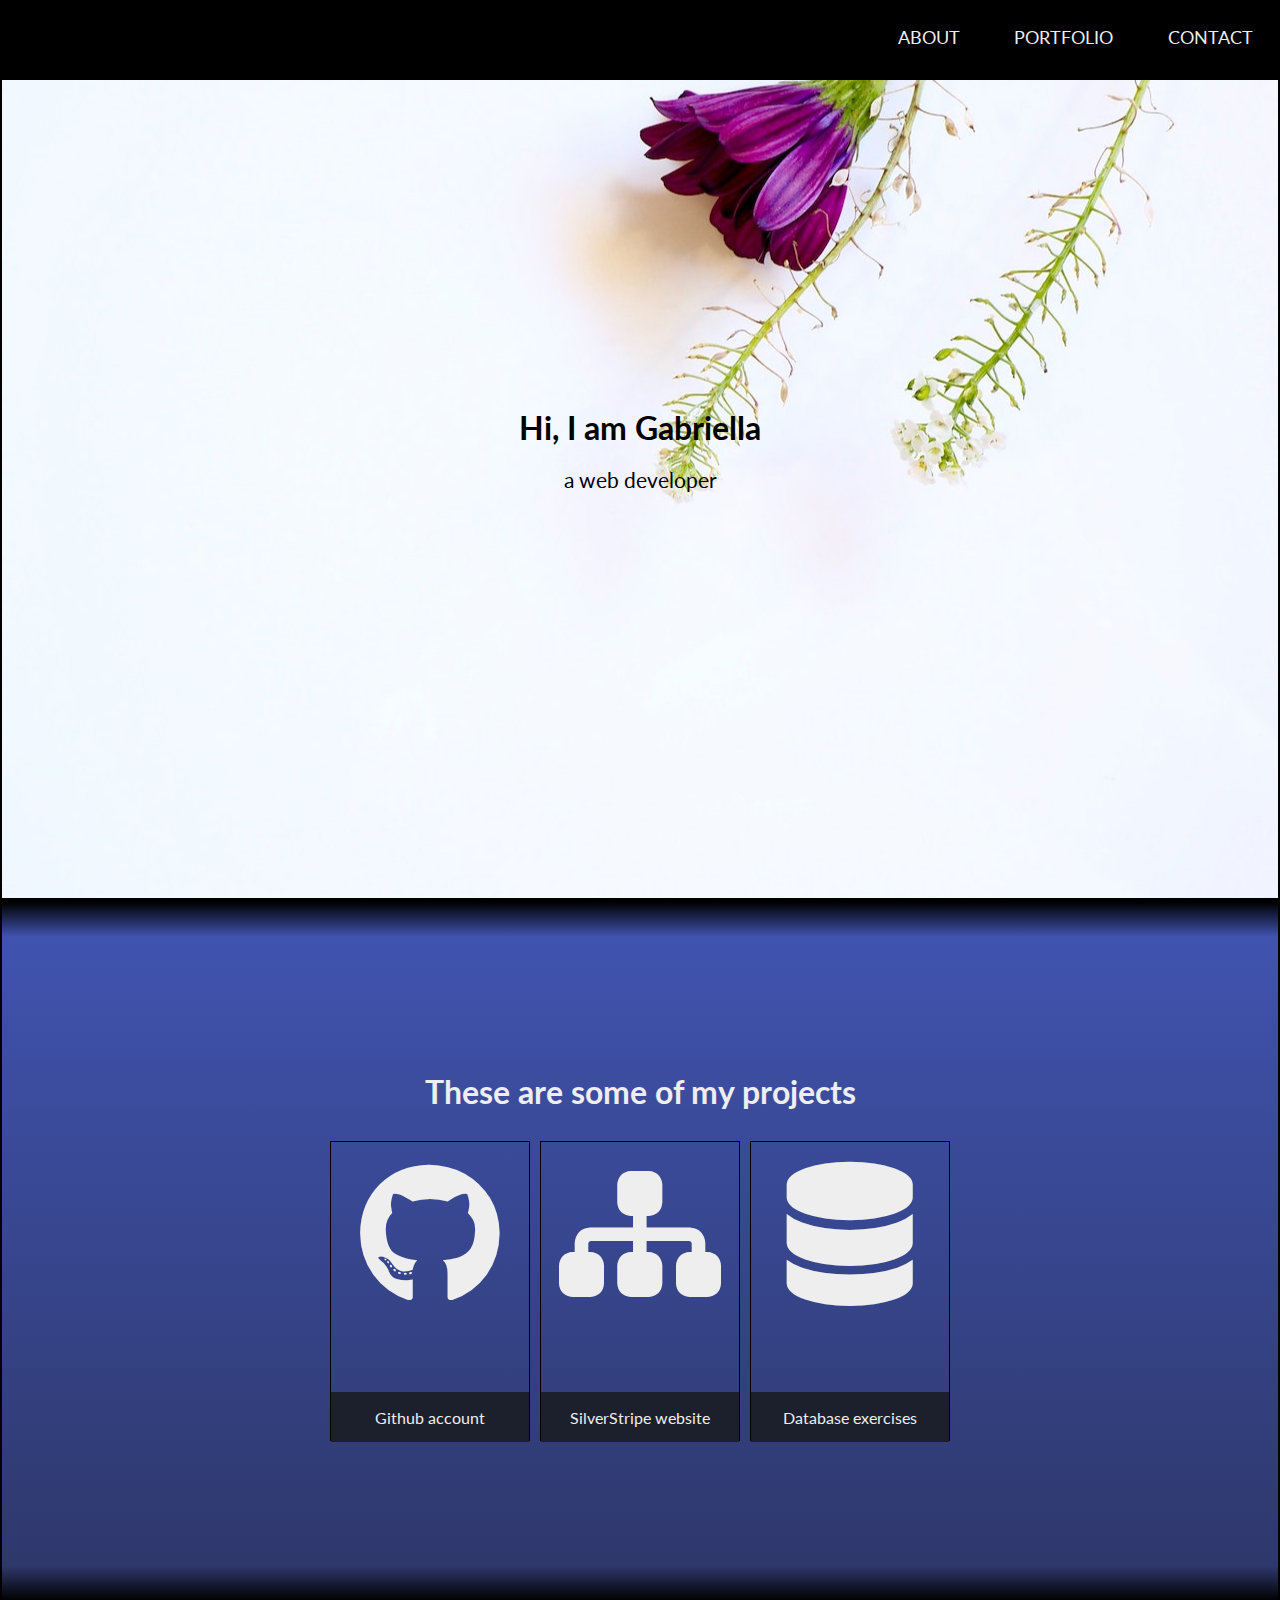
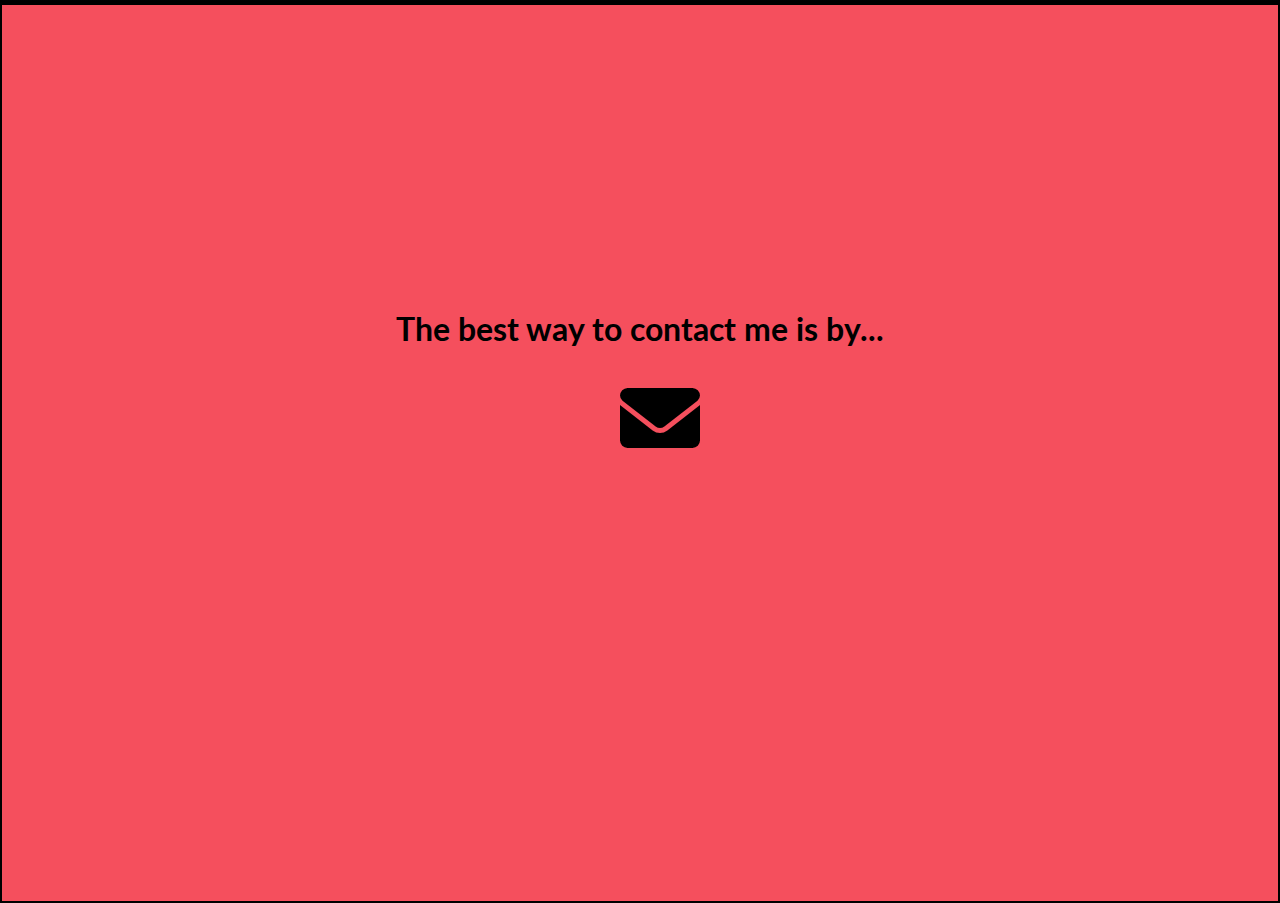
<file: Free Code Camp html-css/c4.4-portfolio-page/index.html>
<!DOCTYPE html>
<html lang="en">
<head>
    <meta charset="UTF-8">
    <meta http-equiv="X-UA-Compatible" content="IE=edge">
    <meta name="viewport" content="width=device-width, initial-scale=1.0">
    <link rel="stylesheet" href="css/styles.css">
    <title>Document</title>
    <link href='http://fonts.googleapis.com/css?family=Lato:400,700' rel='stylesheet' type='text/css'>
    <link rel="stylesheet" href="https://cdnjs.cloudflare.com/ajax/libs/font-awesome/6.0.0/css/all.min.css">
</head>
<body>
    <header>
        <nav id="navbar">
            <ul>
                <li><a class="nav-link" href="#welcome-section">About</a></li>
                <li><a class="nav-link" href="#projects">Portfolio</a></li>
                <li><a class="nav-link" href="#contact">Contact</a></li>
            </ul>
        </nav>
    </header>
    <section id="welcome-section">
        <div>
            <h1>Hi, I am Gabriella</h1>
            <p>a web developer</p>
        </div>
        
    </section>
    <section id="projects">
        <div class="project-title">
            <h1>These are some of my projects</h1>
        </div>
        <div class="project-row">
            <div class="project">
                <a id="profile-link" href="https://github.com/Gabriella-Kreische" target="_blank">
                    <i class="fa-brands fa-github fa-9x"></i>
                    <p>Github account</p>
                </a>    
            </div>
            <div class="project">
                <a id="profile-link" href="https://dweb503gabriellakre.zapto.org/services-5/" target="_blank">
                    <i class="fa-solid fa-sitemap fa-9x"></i>
                    <p>SilverStripe website</p>
                </a>
            </div>
            <div class="project">
                <a id="profile-link" href="https://github.com/Gabriella-Kreische/Database" target="_blank">
                    <i class="fa-solid fa-database fa-9x"></i>
                    <p>Database exercises</p>
                </a>
            </div>
        </div>    
    </div>
    </section>
    <section id="contact">

        <h1>The best way to contact me is by...</h1>
        <div class="contact-link">
                <a id="profile-link" href="mailto:gabriella_rk@hotmail.com" target="_blank">
                    <i class="fa-solid fa-envelope fa-5x"></i>
                </a>  
        </div>
    </section>
</body>
</html>
</file>
<file: Free Code Camp html-css/c2.1-rothko-painting/CSS/styles.css>
.canvas {
    width: 500px;
    height: 600px;
    background-color: #4d0f00;
    overflow: hidden;
    filter: blur(2px);
  }
  
  .frame {
    border: 50px solid black;
    width: 500px;
    padding: 50px;
    margin: 20px auto;
  }
  
  .one {
    width: 425px;
    height: 150px;
    background-color: #efb762;
    margin: 20px auto;
    box-shadow: 0 0 3px 3px #efb762;
    border-radius: 9px;
    transform: rotate(-0.6deg);
  }
  
  .two {
    width: 475px;
    height: 200px;
    background-color: #8f0401;
    margin: 0 auto 20px;
    box-shadow: 0 0 3px 3px #8f0401;
    border-radius: 8px 10px;
    transform: rotate(0.4deg);
  }
  
  .one, .two {
    filter: blur(1px);
  }
  
  .three {
    width: 91%;
    height: 28%;
    background-color: #b20403;
    margin: auto;
    filter: blur(2px);
    box-shadow: 0 0 5px 5px #b20403;
    border-radius: 30px 25px 60px 12px;
    transform: rotate(-0.2deg);
  }
</file>
<file: Free Code Camp html-css/c2.3-nutrition-label/CSS/styles.css>
* {
    box-sizing: border-box;
  }
  
  html {
    font-size: 16px;
  }
  
  body {
    font-family: 'Open Sans', sans-serif;
  }
  
  .label {
    border: 2px solid black;
    width: 270px;
    margin: 20px auto;
    padding: 0 7px;
  }
  
  header h1 {
    text-align: center;
    margin: -4px 0;
    letter-spacing: 0.15px
  }
  
  p {
    margin: 0;
  }
  
  .divider {
    border-bottom: 1px solid #888989;
    margin: 2px 0;
    clear: right;
  }
  
  .bold {
    font-weight: 800;
  }
  
  .right {
    float: right;
  }
  
  .lg {
    height: 10px;
  }
  
  .lg, .md {
    background-color: black;
    border: 0;
  }
  
  .md {
    height: 5px;
  }
  
  .sm-text {
    font-size: 0.85rem;
  }
  
  .calories-info h1 {
    margin: -5px -2px;
    overflow: hidden;
  }
  
  .calories-info span {
    font-size: 1.2em;
    margin-top: -7px;
  }
  
  .indent {
    margin-left: 1em;
  }
  
  .dbl-indent {
    margin-left: 2em;
  }
  
  .daily-value p:not(.no-divider) {
    border-bottom: 1px solid #888989;
  }
  
  .note {
    font-size: 0.6rem;
    margin: 5px 0;
    text-indent: -8px;
    padding: 0 8px;
  }
</file>
<file: Free Code Camp html-css/c3.1-balance-sheet/css/styles.css>
span[class~="sr-only"] {
    border: 0 !important;
    clip: rect(1px, 1px, 1px, 1px) !important;
    clip-path: inset(50%) !important;
    -webkit-clip-path: inset(50%) !important;
    height: 1px !important;
    width: 1px !important;
    position: absolute !important;
    overflow: hidden !important;
    white-space: nowrap !important;
    padding: 0 !important;
    margin: -1px !important;
  }
  
  html {
    box-sizing: border-box;
  }
  
  body {
    font-family: sans-serif;
    color: #0a0a23;
  }
  
  h1 {
    max-width: 37.25rem;
    margin: 0 auto;
    padding: 1.5rem 1.25rem;
  }
  
  h1 .flex {
    display: flex;
    flex-direction: column-reverse;
    gap: 1rem;
  }
  
  h1 .flex span:first-of-type {
    font-size: 0.7em;
  }
  
  h1 .flex span:last-of-type {
    font-size: 1.2em;
  }
  
  section {
    max-width: 40rem;
    margin: 0 auto;
    border: 2px solid #d0d0d5;
  }
  
  #years {
    display: flex;
    justify-content: flex-end;
    position: sticky;
    top: 0;
    background: #0a0a23;
    color: #fff;
    z-index: 999;
    padding: 0.5rem calc(1.25rem + 2px) 0.5rem 0;
    margin: 0 -2px;
  }
  
  #years span[class] {
    font-weight: bold;
    width: 4.5rem;
    text-align: right;
  }
  
  .table-wrap {
    padding: 0 0.75rem 1.5rem 0.75rem;
  }
  
  table {
    border-collapse: collapse;
    border: 0;
    width: 100%;
    position: relative;
    margin-top: 3rem;
  }
  
  table caption {
    color: #356eaf;
    font-size: 1.3em;
    font-weight: normal;
    position: absolute;
    top: -2.25rem;
    left: 0.5rem;
  }
  
  tbody td {
    width: 100vw;
    min-width: 4rem;
    max-width: 4rem;
  }
  
  tbody th {
    width: calc(100% - 12rem);
  }
  
  tr[class="total"] {
    border-bottom: 4px double #0a0a23;
    font-weight: bold;
  }
  
  tr[class="total"] th {
    text-align: left;
    padding: 0.5rem 0 0.25rem 0.5rem;
  }
  
  tr.total td {
    text-align: right;
    padding: 0 0.25rem;
  }
  
  tr.total td:nth-of-type(3) {
    padding-right: 0.5rem;
  }
  
  tr.total:hover {
    background-color: #99c9ff;
  }
  
  td.current {
    font-style: italic;
  }
  
  tr.data {
    background-image: linear-gradient(to bottom, #dfdfe2 1.845rem, white 1.845rem);
  }
  
  tr.data th {
    text-align: left;
    padding-top: 0.3rem;
    padding-left: 0.5rem;
  }
  
  tr.data th .description {
    display: block;
    font-weight: normal;
    font-style: italic;
    padding: 1rem 0 0.75rem;
    margin-right: -13.5rem;
  }
  
  tr.data td {
    vertical-align: top;
    padding: 0.3rem 0.25rem 0;
    text-align: right;
  }
  
  tr.data td:last-of-type {
    padding-right: 0.5rem;
  }
</file>
<file: Free Code Camp html-css/c3.2-picasso-painting/css/styles.css>
body {
    background-color: rgb(184, 132, 46);
}

#back-wall {
background-color: #8B4513;
width: 100%;
height: 60%;
position: absolute;
top: 0;
left: 0;
z-index: -1;
}

#offwhite-character {
width: 300px;
height: 550px;
background-color: GhostWhite;
position: absolute;
top: 20%;
left: 17.5%;
}

#white-hat {
width: 0;
height: 0;
border-style: solid;
border-width: 0 120px 140px 180px;
border-top-color: transparent;
border-right-color: transparent;
border-bottom-color: GhostWhite;
border-left-color: transparent;
position: absolute;
top: -140px;
left: 0;
}

#black-mask {
width: 100%;
height: 50px;
background-color: rgb(45, 31, 19);
position: absolute;
top: 0;
left: 0;
z-index: 1;
}

#gray-instrument {
width: 15%;
height: 40%;
background-color: rgb(167, 162, 117);
position: absolute;
top: 50px;
left: 125px;
z-index: 1;
}

.black-dot {
width: 10px;
height: 10px;
background-color: rgb(45, 31, 19);
border-radius: 50%;
display: block;
margin: auto;
margin-top: 65%;
}

#tan-table {
width: 450px;
height: 140px;
background-color: #D2691E;
position: absolute;
top: 275px;
left: 15px;
z-index: 1;
}

#black-character {
width: 300px;
height: 500px;
background-color: rgb(45, 31, 19);
position: absolute;
top: 30%;
left: 59%;
}

#black-hat {
width: 0;
height: 0;
border-style: solid;
border-width: 150px 0 0 300px;
border-top-color: transparent;
border-right-color: transparent;
border-bottom-color: transparent;
border-left-color: rgb(45, 31, 19);
position: absolute;
top: -150px;
left: 0;
}

#gray-mask {
width: 150px;
height: 150px;
background-color: rgb(167, 162, 117);
position: absolute;
top: -10px;
left: 70px;
}

#white-paper {
width: 400px;
height: 100px;
background-color: GhostWhite;
position: absolute;
top: 250px;
left: -150px;
z-index: 1;
}

.fa-music {
display: inline-block;
margin-top: 8%;
margin-left: 13%;
}

.blue {
background-color: #1E90FF;
}

#blue-left {
width: 500px;
height: 300px;
position: absolute;
top: 20%;
left: 20%;
}

#blue-right {
width: 400px;
height: 300px;
position: absolute;
top: 50%;
left: 40%;
}

#orange-character {
width: 250px;
height: 550px;
background-color: rgb(240, 78, 42);
position: absolute;
top: 25%;
left: 40%;
}

#black-round-hat {
width: 180px;
height: 150px;
background-color: rgb(45, 31, 19);
border-radius: 50%;
position: absolute;
top: -100px;
left: 5px;
z-index: -1;
}

#eyes-div {
width: 180px;
height: 50px;
position: absolute;
top: -40px;
left: 20px;
z-index: 3;
}

#triangles {
width: 250px;
height: 550px;
}

.triangle {
width: 0;
height: 0;
border-style: solid;
border-width: 42px 45px 45px 0;
border-top-color: transparent;
border-right-color: Gold; /* yellow */
border-bottom-color: transparent;
border-left-color: transparent;
display: inline-block;
}

#guitar {
width: 100%;
height: 100px;
position: absolute;
top: 120px;
left: 0px;
z-index: 3;
}

.guitar {
width: 150px;
height: 120px;
background-color: Goldenrod;
border-radius: 50%;
}

#guitar-left {
position: absolute;
left: 0px;
}

#guitar-right {
position: absolute;
left: 100px;
}

.fa-bars {
display: block;
margin-top: 30%;
margin-left: 40%;
}

#guitar-neck {
width: 200px;
height: 30px;
background-color: #D2691E;
position: absolute;
top: 45px;
left: 200px;
z-index: 3;
}

.eyes {
width: 35px;
height: 20px;
background-color: #8B4513;
border-radius: 20px 50%;
}

.right {
position: absolute;
top: 15px;
right: 30px;
}

.left {
position: absolute;
top: 15px;
left: 30px;
}

.fas {
font-size: 30px;
}
</file>
<file: Free Code Camp html-css/c3.4-doc-page/css/styles.css>
@media (prefers-reduced-motion: no-preference) {
    * {
      scroll-behavior: smooth;
    }
}
html {
    box-sizing: border-box;
    color:#4D4E53;
}

body {
    font-family: 'Open Sans', Arial, sans-serif;
}

#main-doc {
    text-align: left;     
    margin-left:300px;
    padding: 20px;
    height:auto;
    display: block;
}

.topic {
    font-size: 1.5rem;
    color:black;
    padding-bottom: 30px;
    padding-top: 20px;
}

header:not(.topic) {
    font-size: 1.4rem;
    color:black;
    padding: 20px 0;
}

p {
    margin: 10px auto;
    margin-left: 10px;
}

.main-section ul li {
    margin-left: 30px;
    padding-top: 5px;
    padding-bottom: 5px;
}

.main-section .circle li {
    list-style-type: circle;
    margin-left: 80px;
    margin-top: 5px;

}

code {
    background-color: #F7F7F7;
    padding: 20px;
    margin: 10px 0 10px 20px;
    display: block;
}

/*NAV BAR */
#navbar ul {
    width: 300px;
    margin: 0;
    padding: 20px 0;
    top: 0;
    left: 0;
    border-right: 2px solid #555;
    font-weight: normal;
    text-indent: 20px;
    position: fixed;
    height: 100%;
    overflow: auto;
    list-style-type: none;    
}

#navbar ul li {
    float: none;
}

.nav-link {
    color: inherit;
    text-decoration: none;
    display: block;
    padding-top: 10px;
    padding-bottom: 10px;
    border-top: 1px solid #555;
  }

@media (max-width: 600px) {
    
    #navbar ul{
        background-color: white;
        position: absolute;
        top: 0;
        padding: 0;
        margin: 0;
        width: 100%;
        max-height: 275px;
        border: none;
        z-index: 1;
        border-bottom: 2px solid;
    }
    .nav-link, .topic {
        text-align: center;
        float: inline-start;
    }

    #main-doc {
        margin-left: 0;
        margin-top: 270px;
        position: relative;        
    }

    body, nav {
        display: block;
    }

}
</file>
<file: Free Code Camp html-css/c4.1-city-skyline/css/styles.css>
:root {
    --building-color1: #aa80ff;
    --building-color2: #66cc99;
    --building-color3: #cc6699;
    --building-color4: #538cc6;
    --window-color1: #bb99ff;
    --window-color2: #8cd9b3;
    --window-color3: #d98cb3;
    --window-color4: #8cb3d9;
  }
  
  * {
    box-sizing: border-box;
  }
  
  body {
    height: 100vh;
    margin: 0;
    overflow: hidden;
  }
  
  .background-buildings, .foreground-buildings {
    width: 100%;
    height: 100%;
    display: flex;
    align-items: flex-end;
    justify-content: space-evenly;
    position: absolute;
    top: 0;
  }
  
  .building-wrap {
    display: flex;
    flex-direction: column;
    align-items: center;
  }
  
  .window-wrap {
    display: flex;
    align-items: center;
    justify-content: space-evenly;
  }
  
  .sky {
    background: radial-gradient(
        closest-corner circle at 15% 15%,
        #ffcf33,
        #ffcf33 20%,
        #ffff66 21%,
        #bbeeff 100%
      );
  }
  
  /* BACKGROUND BUILDINGS - "bb" stands for "background building" */
  .bb1 {
    width: 10%;
    height: 70%;
  }
  
  .bb1a {
    width: 70%;
  }
    
  .bb1b {
    width: 80%;
  }
    
  .bb1c {
    width: 90%;
  }
  
  .bb1d {
    width: 100%;
    height: 70%;
    background: linear-gradient(
        var(--building-color1) 50%,
        var(--window-color1)
      );
  }
  
  .bb1-window {
    height: 10%;
    background: linear-gradient(
        var(--building-color1),
        var(--window-color1)
      );
  }
  
  .bb2 {
    width: 10%;
    height: 50%;
  }
  
  .bb2a {
    border-bottom: 5vh solid var(--building-color2);
    border-left: 5vw solid transparent;
    border-right: 5vw solid transparent;
  }
  
  .bb2b {
    width: 100%;
    height: 100%;
    background: repeating-linear-gradient(
        var(--building-color2),
        var(--building-color2) 6%,
        var(--window-color2) 6%,
        var(--window-color2) 9%
      );
  }
  
  .bb3 {
    width: 10%;
    height: 55%;
    background: repeating-linear-gradient(
        90deg,
        var(--building-color3),
        var(--building-color3),
        var(--window-color3) 15%
      );
  }
  
  .bb4 {
    width: 11%;
    height: 58%;
  }
  
  .bb4a {
    width: 3%;
    height: 10%;
    background-color: var(--building-color4);
  }
  
  .bb4b {
    width: 80%;
    height: 5%;
    background-color: var(--building-color4);
  }
    
  .bb4c {
    width: 100%;
    height: 85%;
    background-color: var(--building-color4);
  }
  
  .bb4-window {
    width: 18%;
    height: 90%;
    background-color: var(--window-color4);
  }
  
  /* FOREGROUND BUILDINGS - "fb" stands for "foreground building" */
  .fb1 {
    width: 10%;
    height: 60%;
  }
  
  .fb1a {
    border-bottom: 7vh solid var(--building-color4);
    border-left: 2vw solid transparent;
    border-right: 2vw solid transparent;
  }
  
  .fb1b {
    width: 60%;
    height: 10%;
    background-color: var(--building-color4);
  }
    
  .fb1c {
    width: 100%;
    height: 80%;
    background: repeating-linear-gradient(
        90deg,
        var(--building-color4),
        var(--building-color4) 10%,
        transparent 10%,
        transparent 15%
      ),
      repeating-linear-gradient(
        var(--building-color4),
        var(--building-color4) 10%,
        var(--window-color4) 10%,
        var(--window-color4) 90%
      );
  }
  
  .fb2 {
    width: 10%;
    height: 40%;
  }
  
  .fb2a {
    width: 100%;
    border-bottom: 10vh solid var(--building-color3);
    border-left: 1vw solid transparent;
    border-right: 1vw solid transparent;
  }
  
  .fb2b {
    width: 100%;
    height: 75%;
    background-color: var(--building-color3);
  }
  
  .fb2-window {
    width: 22%;
    height: 100%;
    background-color: var(--window-color3);
  }
  
  .fb3 {
    width: 10%;
    height: 35%;
  }
    
  .fb3a {
    width: 80%;
    height: 15%;
    background-color: var(--building-color1);
  }
    
  .fb3b {
    width: 100%;
    height: 35%;
    background-color: var(--building-color1);
  }
  
  .fb3-window {
    width: 25%;
    height: 80%;
    background-color: var(--window-color1);
  }
  
  .fb4 {
    width: 8%;
    height: 45%;
    position: relative;
    left: 10%;
  }
  
  .fb4a {
    border-top: 5vh solid transparent;
    border-left: 8vw solid var(--building-color1);
  }
  
  .fb4b {
    width: 100%;
    height: 89%;
    background-color: var(--building-color1);
    display: flex;
    flex-wrap: wrap;
  }
  
  .fb4-window {
    width: 30%;
    height: 10%;
    border-radius: 50%;
    background-color: var(--window-color1);
    margin: 10%;
  }
  
  .fb5 {
    width: 10%;
    height: 33%;
    position: relative;
    right: 10%;
    background: repeating-linear-gradient(
        var(--building-color2),
        var(--building-color2) 5%,
        transparent 5%,
        transparent 10%
      ),
      repeating-linear-gradient(
        90deg,
        var(--building-color2),
        var(--building-color2) 12%,
        var(--window-color2) 12%,
        var(--window-color2) 44%
      );
  }
  
  .fb6 {
    width: 9%;
    height: 38%;
    background: repeating-linear-gradient(
        90deg,
        var(--building-color3),
        var(--building-color3) 10%,
        transparent 10%,
        transparent 30%
      ),
      repeating-linear-gradient(
        var(--building-color3),
        var(--building-color3) 10%,
        var(--window-color3) 10%,
        var(--window-color3) 30%
      );
  }
  
  @media (max-width: 1000px) {
    :root {
      --building-color1: #000;
      --building-color2: #000;
      --building-color3: #000;
      --building-color4: #000;
      --window-color1: #777;
      --window-color2: #777;
      --window-color3: #777;
      --window-color4: #777;
    }
    .sky {
      background: radial-gradient(
          closest-corner circle at 15% 15%,
          #ccc,
          #ccc 20%,
          #445 21%,
          #223 100%
        );
    }
  }
</file>
<file: Free Code Camp html-css/c4.3-landing-page/css/styles.css>
@media (prefers-reduced-motion: no-preference) {
    * {
      scroll-behavior: smooth;
    }
}

/* COLORS */
* {
  box-sizing: border-box;
}

header, body {
  background-color: #EEEEEE;
}

#email {
  background-color: white;
  padding: 5px;
  border: 1px solid rgb(168, 168, 168);
}

#submit, #select {
  background-color: #F1C40F;
  border: none;
}
#submit:hover, #select:hover{
  background-color: #FFA500;
}

.fa-fire, .fa-truck, .fa-magnifying-glass {
  color: #FFA500;
}

/* TYPOGRAPHY */
body {
  font-family: 'Lato', sans-serif;
  margin-top: 120px;
  margin-bottom: 0;
}

#submit {
  font-size: 1em;
  font-weight: bold;
  padding: 5px 15px;
}

#select {
  font-size: 1em;
  padding: 15px 30px;
  margin-bottom: 0;
}

h1, label {
  font-size: 1.5em;
  font-weight: bold;
}

.grid {
  display: flex;
  flex-direction: row;
  
}
.icon {
  display: flex;
  flex: 10%;
  align-items: center;
  justify-content: center;
  margin-right: 20px;
}

.description {
  display: flex;
  flex-direction: column;
  flex: 90%;
}

.description h1 {
  margin-bottom: 0;
  padding-bottom: 0;
}

/* NAVIGATION BAR */
#header {
  width: 100%;
  height: 100px;
  display: flex;
  flex-wrap: wrap;
  justify-content: space-between;
  align-items: center;
  justify-items: center;
  position: fixed;
  top: 0;
  left: 0;
}

#header-img {
  width: max(90px);
  padding: 0.4rem;
  margin: 0 0 0 15px;
}

#nav-bar {
  width: 50%;
  max-width: 600px;
  height: 50px;
  margin: 0;

}

nav > ul {
  display: flex;
  justify-content: space-evenly;
  flex-wrap: wrap;
  align-items: center;
  padding-inline-start: 0;
  margin-block: 0;
  height: 100%;
}

nav > ul > li {
  color: black;
  margin: 0 0.2rem;
  padding: 0.2rem;
  display: block;
}

/* NAV BAR AND FOOTER */
li > a, footer a {
  color: inherit;
  text-decoration: none;
}

/* FORM */
#form {
  flex-wrap: nowrap;

  
}
label, input {
  display: flex;
  flex-direction: column;
  align-items: center;
  margin: 10px auto;
 }

/* SECTIONS */
section {
  width: 100%;
  margin: 0 auto 10px auto;
  max-width: 700px;
}

#video {
  width: 100%;
}

#pricing {
  display:flex;
  flex-direction: row;
  place-items: center;
  gap: 5px;
  max-width: 700px;
  margin: 20px auto;
  padding: 20px 0px;
}

#instrument {
  width: 100%;
  max-width: 250px;
  min-width: 200px;
  height: 350px;
  border: 1px solid black;
  text-align: center;
}

h2 {
  background-color:#DDDDDD;
  margin: 0 auto;
  font-size: 1.0rem;
  padding: 10px 0 10px 0;
  
}

/*FOOTER */
footer{
  display: grid;
  text-align: right;
  place-content: end;
  background-color: #DDDDDD;
  height: 100px;
  max-width: 700px;
  padding-right: 10px;
  margin: 0 auto;
} 

@media  only screen and (max-width: 600px) {
  #pricing {
    flex-direction: column;
  }
  .grid {
    display: block;
    align-items: center;
    text-align: center;
  }
}
</file>
<file: Free Code Camp html-css/c4.4-portfolio-page/css/styles.css>
* {
    box-sizing: border-box;
    margin: 0;
    padding: 0;
    scroll-behavior: smooth;
    
}
body {
    font-family: Lato, sans-serif;
}

header {
    width: 100%;
    height: 80px;
    background-color: #000000;
    display: flex;
    justify-content: space-between;
    align-items: center;
    position: fixed;
    top: 0;
    border-bottom: 5px solid black;
    z-index: 2;
}

#navbar {
    width: 100%;
    height: 50px;
    font-size: 1.1rem;
    text-transform: uppercase;
}

nav > ul {
    display: flex;
    justify-content: flex-end;
    flex-wrap: wrap;
    align-items: center;
    height: 100%;
}

nav > ul > li {
color: #eeeeee;
margin: 0 0.2rem;
padding: 0 1.5rem;
display: block;
}

.nav-link, a {
color: inherit;
text-decoration: none;
}

#welcome-section {
    height: 100vh;
    width: 100vw;
    background-color: #1587B3;
    border: 2px solid black;
    display: flex;
    justify-content: center;
    align-items: center;
    background-image: url(../images/background001.jpg);
    background-position: right center;
}

#welcome-section p {
    padding: 10px;
    font-size: 1.3rem;
    text-align: center;
}

#projects {
    padding: 10rem 2rem;
    width: 100vw;
    background: linear-gradient(rgb(0, 0, 0),#4053af 5%, #2E386C 95%, black 100%);
    border: 2px solid black;
    display: flex;
    flex-direction: column;
    justify-content: center;
    align-items: center;
    color: #eeeeee;
    
}
.project-row {
    display: inline-grid;
    grid-template-columns: auto auto auto;  
    gap: 10px;  
}
.project-title {
    padding-bottom: 20px;
}
.project {
    min-width: 200px;
    height: 300px;
    border: 1px solid black;
}

i {
    width: 100%;
    height: 250px;
    position: relative;
    text-align: center;
    padding: 20px 0;
    
}
.project p {
    width: 100%;
    height: 50px;
    background-color: rgb(28, 31, 44);
    display: flex;
    align-items: center;
    justify-content: center;
    margin: 0;
}

h1 {
    font-size: 2rem;
    padding: 10px;
    min-width: 500px;
    text-align: center;
}

#contact {
    height: 100vh;
    width: 100vw;
    background-color: #f54f5d;
    border: 2px solid black;
    display: flex;
    flex-direction: column;
    justify-content: center;
    align-items: center;
}

.contact-link a {
    text-align: center;
    padding: 20px;
}

@media only screen and (max-width:620px){
    .project-row {
        display: grid;
        grid-template-columns: auto;
    }
}
</file>
